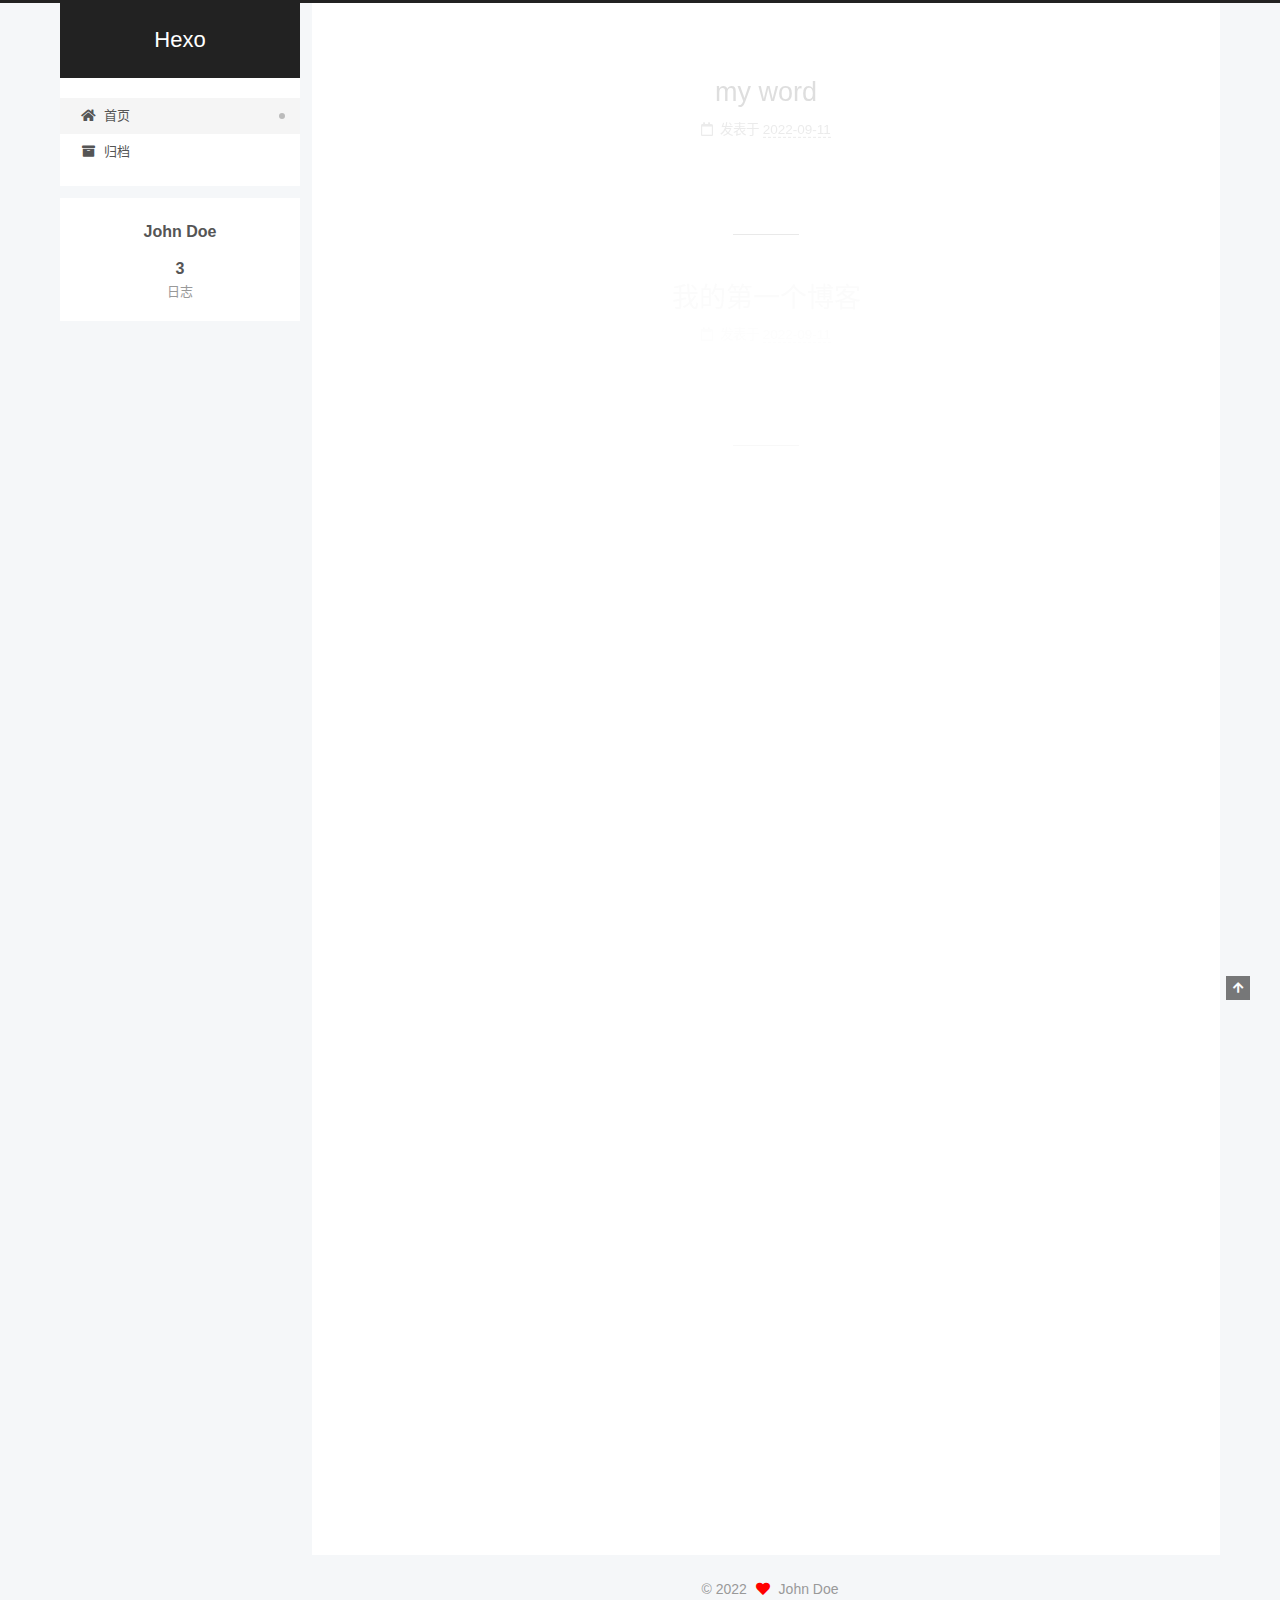
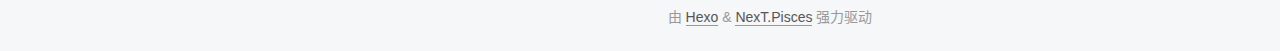
<file: index.html>
<!DOCTYPE html>
<html lang="zh-CN">
<head>
  <meta charset="UTF-8">
<meta name="viewport" content="width=device-width, initial-scale=1, maximum-scale=2">
<meta name="theme-color" content="#222">
<meta name="generator" content="Hexo 6.3.0">
  <link rel="apple-touch-icon" sizes="180x180" href="/images/apple-touch-icon-next.png">
  <link rel="icon" type="image/png" sizes="32x32" href="/images/favicon-32x32-next.png">
  <link rel="icon" type="image/png" sizes="16x16" href="/images/favicon-16x16-next.png">
  <link rel="mask-icon" href="/images/logo.svg" color="#222">

<link rel="stylesheet" href="/css/main.css">


<link rel="stylesheet" href="/lib/font-awesome/css/all.min.css">

<script id="hexo-configurations">
    var NexT = window.NexT || {};
    var CONFIG = {"hostname":"example.com","root":"/","scheme":"Pisces","version":"7.8.0","exturl":false,"sidebar":{"position":"left","display":"post","padding":18,"offset":12,"onmobile":false},"copycode":{"enable":false,"show_result":false,"style":null},"back2top":{"enable":true,"sidebar":false,"scrollpercent":false},"bookmark":{"enable":false,"color":"#222","save":"auto"},"fancybox":false,"mediumzoom":false,"lazyload":false,"pangu":false,"comments":{"style":"tabs","active":null,"storage":true,"lazyload":false,"nav":null},"algolia":{"hits":{"per_page":10},"labels":{"input_placeholder":"Search for Posts","hits_empty":"We didn't find any results for the search: ${query}","hits_stats":"${hits} results found in ${time} ms"}},"localsearch":{"enable":false,"trigger":"auto","top_n_per_article":1,"unescape":false,"preload":false},"motion":{"enable":true,"async":false,"transition":{"post_block":"fadeIn","post_header":"slideDownIn","post_body":"slideDownIn","coll_header":"slideLeftIn","sidebar":"slideUpIn"}}};
  </script>

  <meta property="og:type" content="website">
<meta property="og:title" content="Hexo">
<meta property="og:url" content="http://example.com/index.html">
<meta property="og:site_name" content="Hexo">
<meta property="og:locale" content="zh_CN">
<meta property="article:author" content="John Doe">
<meta name="twitter:card" content="summary">

<link rel="canonical" href="http://example.com/">


<script id="page-configurations">
  // https://hexo.io/docs/variables.html
  CONFIG.page = {
    sidebar: "",
    isHome : true,
    isPost : false,
    lang   : 'zh-CN'
  };
</script>

  <title>Hexo</title>
  






  <noscript>
  <style>
  .use-motion .brand,
  .use-motion .menu-item,
  .sidebar-inner,
  .use-motion .post-block,
  .use-motion .pagination,
  .use-motion .comments,
  .use-motion .post-header,
  .use-motion .post-body,
  .use-motion .collection-header { opacity: initial; }

  .use-motion .site-title,
  .use-motion .site-subtitle {
    opacity: initial;
    top: initial;
  }

  .use-motion .logo-line-before i { left: initial; }
  .use-motion .logo-line-after i { right: initial; }
  </style>
</noscript>

</head>

<body itemscope itemtype="http://schema.org/WebPage">
  <div class="container use-motion">
    <div class="headband"></div>

    <header class="header" itemscope itemtype="http://schema.org/WPHeader">
      <div class="header-inner"><div class="site-brand-container">
  <div class="site-nav-toggle">
    <div class="toggle" aria-label="切换导航栏">
      <span class="toggle-line toggle-line-first"></span>
      <span class="toggle-line toggle-line-middle"></span>
      <span class="toggle-line toggle-line-last"></span>
    </div>
  </div>

  <div class="site-meta">

    <a href="/" class="brand" rel="start">
      <span class="logo-line-before"><i></i></span>
      <h1 class="site-title">Hexo</h1>
      <span class="logo-line-after"><i></i></span>
    </a>
  </div>

  <div class="site-nav-right">
    <div class="toggle popup-trigger">
    </div>
  </div>
</div>




<nav class="site-nav">
  <ul id="menu" class="main-menu menu">
        <li class="menu-item menu-item-home">

    <a href="/" rel="section"><i class="fa fa-home fa-fw"></i>首页</a>

  </li>
        <li class="menu-item menu-item-archives">

    <a href="/archives/" rel="section"><i class="fa fa-archive fa-fw"></i>归档</a>

  </li>
  </ul>
</nav>




</div>
    </header>

    
  <div class="back-to-top">
    <i class="fa fa-arrow-up"></i>
    <span>0%</span>
  </div>


    <main class="main">
      <div class="main-inner">
        <div class="content-wrap">
          

          <div class="content index posts-expand">
            
      
  
  
  <article itemscope itemtype="http://schema.org/Article" class="post-block" lang="zh-CN">
    <link itemprop="mainEntityOfPage" href="http://example.com/2022/09/11/my-word/">

    <span hidden itemprop="author" itemscope itemtype="http://schema.org/Person">
      <meta itemprop="image" content="/images/avatar.gif">
      <meta itemprop="name" content="John Doe">
      <meta itemprop="description" content="">
    </span>

    <span hidden itemprop="publisher" itemscope itemtype="http://schema.org/Organization">
      <meta itemprop="name" content="Hexo">
    </span>
      <header class="post-header">
        <h2 class="post-title" itemprop="name headline">
          
            <a href="/2022/09/11/my-word/" class="post-title-link" itemprop="url">my word</a>
        </h2>

        <div class="post-meta">
            <span class="post-meta-item">
              <span class="post-meta-item-icon">
                <i class="far fa-calendar"></i>
              </span>
              <span class="post-meta-item-text">发表于</span>

              <time title="创建时间：2022-09-11 10:55:53" itemprop="dateCreated datePublished" datetime="2022-09-11T10:55:53+08:00">2022-09-11</time>
            </span>

          

        </div>
      </header>

    
    
    
    <div class="post-body" itemprop="articleBody">

      
          
      
    </div>

    
    
    
      <footer class="post-footer">
        <div class="post-eof"></div>
      </footer>
  </article>
  
  
  

      
  
  
  <article itemscope itemtype="http://schema.org/Article" class="post-block" lang="zh-CN">
    <link itemprop="mainEntityOfPage" href="http://example.com/2022/09/11/%E6%88%91%E7%9A%84%E7%AC%AC%E4%B8%80%E4%B8%AA%E5%8D%9A%E5%AE%A2/">

    <span hidden itemprop="author" itemscope itemtype="http://schema.org/Person">
      <meta itemprop="image" content="/images/avatar.gif">
      <meta itemprop="name" content="John Doe">
      <meta itemprop="description" content="">
    </span>

    <span hidden itemprop="publisher" itemscope itemtype="http://schema.org/Organization">
      <meta itemprop="name" content="Hexo">
    </span>
      <header class="post-header">
        <h2 class="post-title" itemprop="name headline">
          
            <a href="/2022/09/11/%E6%88%91%E7%9A%84%E7%AC%AC%E4%B8%80%E4%B8%AA%E5%8D%9A%E5%AE%A2/" class="post-title-link" itemprop="url">我的第一个博客</a>
        </h2>

        <div class="post-meta">
            <span class="post-meta-item">
              <span class="post-meta-item-icon">
                <i class="far fa-calendar"></i>
              </span>
              <span class="post-meta-item-text">发表于</span>

              <time title="创建时间：2022-09-11 09:22:42" itemprop="dateCreated datePublished" datetime="2022-09-11T09:22:42+08:00">2022-09-11</time>
            </span>

          

        </div>
      </header>

    
    
    
    <div class="post-body" itemprop="articleBody">

      
          
      
    </div>

    
    
    
      <footer class="post-footer">
        <div class="post-eof"></div>
      </footer>
  </article>
  
  
  

      
  
  
  <article itemscope itemtype="http://schema.org/Article" class="post-block" lang="zh-CN">
    <link itemprop="mainEntityOfPage" href="http://example.com/2022/09/11/hello-world/">

    <span hidden itemprop="author" itemscope itemtype="http://schema.org/Person">
      <meta itemprop="image" content="/images/avatar.gif">
      <meta itemprop="name" content="John Doe">
      <meta itemprop="description" content="">
    </span>

    <span hidden itemprop="publisher" itemscope itemtype="http://schema.org/Organization">
      <meta itemprop="name" content="Hexo">
    </span>
      <header class="post-header">
        <h2 class="post-title" itemprop="name headline">
          
            <a href="/2022/09/11/hello-world/" class="post-title-link" itemprop="url">Hello World</a>
        </h2>

        <div class="post-meta">
            <span class="post-meta-item">
              <span class="post-meta-item-icon">
                <i class="far fa-calendar"></i>
              </span>
              <span class="post-meta-item-text">发表于</span>

              <time title="创建时间：2022-09-11 08:20:06" itemprop="dateCreated datePublished" datetime="2022-09-11T08:20:06+08:00">2022-09-11</time>
            </span>

          

        </div>
      </header>

    
    
    
    <div class="post-body" itemprop="articleBody">

      
          <p>Welcome to <a target="_blank" rel="noopener" href="https://hexo.io/">Hexo</a>! This is your very first post. Check <a target="_blank" rel="noopener" href="https://hexo.io/docs/">documentation</a> for more info. If you get any problems when using Hexo, you can find the answer in <a target="_blank" rel="noopener" href="https://hexo.io/docs/troubleshooting.html">troubleshooting</a> or you can ask me on <a target="_blank" rel="noopener" href="https://github.com/hexojs/hexo/issues">GitHub</a>.</p>
<h2 id="Quick-Start"><a href="#Quick-Start" class="headerlink" title="Quick Start"></a>Quick Start</h2><h3 id="Create-a-new-post"><a href="#Create-a-new-post" class="headerlink" title="Create a new post"></a>Create a new post</h3><figure class="highlight bash"><table><tr><td class="gutter"><pre><span class="line">1</span><br></pre></td><td class="code"><pre><span class="line">$ hexo new <span class="string">&quot;My New Post&quot;</span></span><br></pre></td></tr></table></figure>

<p>More info: <a target="_blank" rel="noopener" href="https://hexo.io/docs/writing.html">Writing</a></p>
<h3 id="Run-server"><a href="#Run-server" class="headerlink" title="Run server"></a>Run server</h3><figure class="highlight bash"><table><tr><td class="gutter"><pre><span class="line">1</span><br></pre></td><td class="code"><pre><span class="line">$ hexo server</span><br></pre></td></tr></table></figure>

<p>More info: <a target="_blank" rel="noopener" href="https://hexo.io/docs/server.html">Server</a></p>
<h3 id="Generate-static-files"><a href="#Generate-static-files" class="headerlink" title="Generate static files"></a>Generate static files</h3><figure class="highlight bash"><table><tr><td class="gutter"><pre><span class="line">1</span><br></pre></td><td class="code"><pre><span class="line">$ hexo generate</span><br></pre></td></tr></table></figure>

<p>More info: <a target="_blank" rel="noopener" href="https://hexo.io/docs/generating.html">Generating</a></p>
<h3 id="Deploy-to-remote-sites"><a href="#Deploy-to-remote-sites" class="headerlink" title="Deploy to remote sites"></a>Deploy to remote sites</h3><figure class="highlight bash"><table><tr><td class="gutter"><pre><span class="line">1</span><br></pre></td><td class="code"><pre><span class="line">$ hexo deploy</span><br></pre></td></tr></table></figure>

<p>More info: <a target="_blank" rel="noopener" href="https://hexo.io/docs/one-command-deployment.html">Deployment</a></p>

      
    </div>

    
    
    
      <footer class="post-footer">
        <div class="post-eof"></div>
      </footer>
  </article>
  
  
  


  



          </div>
          

<script>
  window.addEventListener('tabs:register', () => {
    let { activeClass } = CONFIG.comments;
    if (CONFIG.comments.storage) {
      activeClass = localStorage.getItem('comments_active') || activeClass;
    }
    if (activeClass) {
      let activeTab = document.querySelector(`a[href="#comment-${activeClass}"]`);
      if (activeTab) {
        activeTab.click();
      }
    }
  });
  if (CONFIG.comments.storage) {
    window.addEventListener('tabs:click', event => {
      if (!event.target.matches('.tabs-comment .tab-content .tab-pane')) return;
      let commentClass = event.target.classList[1];
      localStorage.setItem('comments_active', commentClass);
    });
  }
</script>

        </div>
          
  
  <div class="toggle sidebar-toggle">
    <span class="toggle-line toggle-line-first"></span>
    <span class="toggle-line toggle-line-middle"></span>
    <span class="toggle-line toggle-line-last"></span>
  </div>

  <aside class="sidebar">
    <div class="sidebar-inner">

      <ul class="sidebar-nav motion-element">
        <li class="sidebar-nav-toc">
          文章目录
        </li>
        <li class="sidebar-nav-overview">
          站点概览
        </li>
      </ul>

      <!--noindex-->
      <div class="post-toc-wrap sidebar-panel">
      </div>
      <!--/noindex-->

      <div class="site-overview-wrap sidebar-panel">
        <div class="site-author motion-element" itemprop="author" itemscope itemtype="http://schema.org/Person">
  <p class="site-author-name" itemprop="name">John Doe</p>
  <div class="site-description" itemprop="description"></div>
</div>
<div class="site-state-wrap motion-element">
  <nav class="site-state">
      <div class="site-state-item site-state-posts">
          <a href="/archives/">
        
          <span class="site-state-item-count">3</span>
          <span class="site-state-item-name">日志</span>
        </a>
      </div>
  </nav>
</div>



      </div>

    </div>
  </aside>
  <div id="sidebar-dimmer"></div>


      </div>
    </main>

    <footer class="footer">
      <div class="footer-inner">
        

        

<div class="copyright">
  
  &copy; 
  <span itemprop="copyrightYear">2022</span>
  <span class="with-love">
    <i class="fa fa-heart"></i>
  </span>
  <span class="author" itemprop="copyrightHolder">John Doe</span>
</div>
  <div class="powered-by">由 <a href="https://hexo.io/" class="theme-link" rel="noopener" target="_blank">Hexo</a> & <a href="https://pisces.theme-next.org/" class="theme-link" rel="noopener" target="_blank">NexT.Pisces</a> 强力驱动
  </div>

        








      </div>
    </footer>
  </div>

  
  <script src="/lib/anime.min.js"></script>
  <script src="/lib/velocity/velocity.min.js"></script>
  <script src="/lib/velocity/velocity.ui.min.js"></script>

<script src="/js/utils.js"></script>

<script src="/js/motion.js"></script>


<script src="/js/schemes/pisces.js"></script>


<script src="/js/next-boot.js"></script>




  















  

  

</body>
</html>
</file>
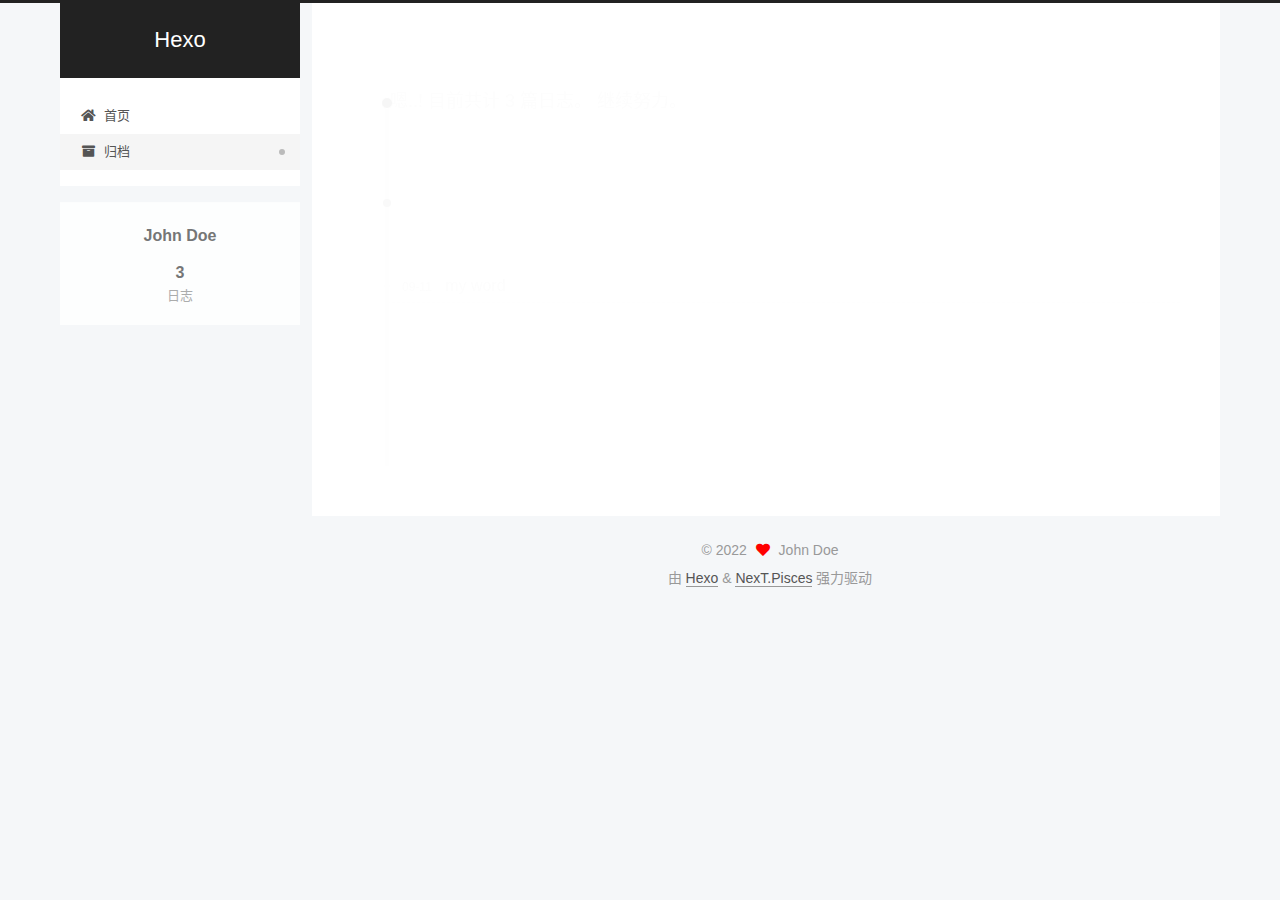
<file: archives/index.html>
<!DOCTYPE html>
<html lang="zh-CN">
<head>
  <meta charset="UTF-8">
<meta name="viewport" content="width=device-width, initial-scale=1, maximum-scale=2">
<meta name="theme-color" content="#222">
<meta name="generator" content="Hexo 6.3.0">
  <link rel="apple-touch-icon" sizes="180x180" href="/images/apple-touch-icon-next.png">
  <link rel="icon" type="image/png" sizes="32x32" href="/images/favicon-32x32-next.png">
  <link rel="icon" type="image/png" sizes="16x16" href="/images/favicon-16x16-next.png">
  <link rel="mask-icon" href="/images/logo.svg" color="#222">

<link rel="stylesheet" href="/css/main.css">


<link rel="stylesheet" href="/lib/font-awesome/css/all.min.css">

<script id="hexo-configurations">
    var NexT = window.NexT || {};
    var CONFIG = {"hostname":"example.com","root":"/","scheme":"Pisces","version":"7.8.0","exturl":false,"sidebar":{"position":"left","display":"post","padding":18,"offset":12,"onmobile":false},"copycode":{"enable":false,"show_result":false,"style":null},"back2top":{"enable":true,"sidebar":false,"scrollpercent":false},"bookmark":{"enable":false,"color":"#222","save":"auto"},"fancybox":false,"mediumzoom":false,"lazyload":false,"pangu":false,"comments":{"style":"tabs","active":null,"storage":true,"lazyload":false,"nav":null},"algolia":{"hits":{"per_page":10},"labels":{"input_placeholder":"Search for Posts","hits_empty":"We didn't find any results for the search: ${query}","hits_stats":"${hits} results found in ${time} ms"}},"localsearch":{"enable":false,"trigger":"auto","top_n_per_article":1,"unescape":false,"preload":false},"motion":{"enable":true,"async":false,"transition":{"post_block":"fadeIn","post_header":"slideDownIn","post_body":"slideDownIn","coll_header":"slideLeftIn","sidebar":"slideUpIn"}}};
  </script>

  <meta property="og:type" content="website">
<meta property="og:title" content="Hexo">
<meta property="og:url" content="http://example.com/archives/index.html">
<meta property="og:site_name" content="Hexo">
<meta property="og:locale" content="zh_CN">
<meta property="article:author" content="John Doe">
<meta name="twitter:card" content="summary">

<link rel="canonical" href="http://example.com/archives/">


<script id="page-configurations">
  // https://hexo.io/docs/variables.html
  CONFIG.page = {
    sidebar: "",
    isHome : false,
    isPost : false,
    lang   : 'zh-CN'
  };
</script>

  <title>归档 | Hexo</title>
  






  <noscript>
  <style>
  .use-motion .brand,
  .use-motion .menu-item,
  .sidebar-inner,
  .use-motion .post-block,
  .use-motion .pagination,
  .use-motion .comments,
  .use-motion .post-header,
  .use-motion .post-body,
  .use-motion .collection-header { opacity: initial; }

  .use-motion .site-title,
  .use-motion .site-subtitle {
    opacity: initial;
    top: initial;
  }

  .use-motion .logo-line-before i { left: initial; }
  .use-motion .logo-line-after i { right: initial; }
  </style>
</noscript>

</head>

<body itemscope itemtype="http://schema.org/WebPage">
  <div class="container use-motion">
    <div class="headband"></div>

    <header class="header" itemscope itemtype="http://schema.org/WPHeader">
      <div class="header-inner"><div class="site-brand-container">
  <div class="site-nav-toggle">
    <div class="toggle" aria-label="切换导航栏">
      <span class="toggle-line toggle-line-first"></span>
      <span class="toggle-line toggle-line-middle"></span>
      <span class="toggle-line toggle-line-last"></span>
    </div>
  </div>

  <div class="site-meta">

    <a href="/" class="brand" rel="start">
      <span class="logo-line-before"><i></i></span>
      <h1 class="site-title">Hexo</h1>
      <span class="logo-line-after"><i></i></span>
    </a>
  </div>

  <div class="site-nav-right">
    <div class="toggle popup-trigger">
    </div>
  </div>
</div>




<nav class="site-nav">
  <ul id="menu" class="main-menu menu">
        <li class="menu-item menu-item-home">

    <a href="/" rel="section"><i class="fa fa-home fa-fw"></i>首页</a>

  </li>
        <li class="menu-item menu-item-archives">

    <a href="/archives/" rel="section"><i class="fa fa-archive fa-fw"></i>归档</a>

  </li>
  </ul>
</nav>




</div>
    </header>

    
  <div class="back-to-top">
    <i class="fa fa-arrow-up"></i>
    <span>0%</span>
  </div>


    <main class="main">
      <div class="main-inner">
        <div class="content-wrap">
          

          <div class="content archive">
            

  
  
  
  <div class="post-block">
    <div class="posts-collapse">
      <div class="collection-title">
        <span class="collection-header">嗯..! 目前共计 3 篇日志。 继续努力。</span>
      </div>

      
    <div class="collection-year">
      <span class="collection-header">2022</span>
    </div>

  <article itemscope itemtype="http://schema.org/Article">
    <header class="post-header">

      <div class="post-meta">
        <time itemprop="dateCreated"
              datetime="2022-09-11T10:55:53+08:00"
              content="2022-09-11">
          09-11
        </time>
      </div>

      <div class="post-title">
          <a class="post-title-link" href="/2022/09/11/my-word/" itemprop="url">
            <span itemprop="name">my word</span>
          </a>
      </div>

    </header>
  </article>

  <article itemscope itemtype="http://schema.org/Article">
    <header class="post-header">

      <div class="post-meta">
        <time itemprop="dateCreated"
              datetime="2022-09-11T09:22:42+08:00"
              content="2022-09-11">
          09-11
        </time>
      </div>

      <div class="post-title">
          <a class="post-title-link" href="/2022/09/11/%E6%88%91%E7%9A%84%E7%AC%AC%E4%B8%80%E4%B8%AA%E5%8D%9A%E5%AE%A2/" itemprop="url">
            <span itemprop="name">我的第一个博客</span>
          </a>
      </div>

    </header>
  </article>

  <article itemscope itemtype="http://schema.org/Article">
    <header class="post-header">

      <div class="post-meta">
        <time itemprop="dateCreated"
              datetime="2022-09-11T08:20:06+08:00"
              content="2022-09-11">
          09-11
        </time>
      </div>

      <div class="post-title">
          <a class="post-title-link" href="/2022/09/11/hello-world/" itemprop="url">
            <span itemprop="name">Hello World</span>
          </a>
      </div>

    </header>
  </article>


    </div>
  </div>
  
  
  

  



          </div>
          

<script>
  window.addEventListener('tabs:register', () => {
    let { activeClass } = CONFIG.comments;
    if (CONFIG.comments.storage) {
      activeClass = localStorage.getItem('comments_active') || activeClass;
    }
    if (activeClass) {
      let activeTab = document.querySelector(`a[href="#comment-${activeClass}"]`);
      if (activeTab) {
        activeTab.click();
      }
    }
  });
  if (CONFIG.comments.storage) {
    window.addEventListener('tabs:click', event => {
      if (!event.target.matches('.tabs-comment .tab-content .tab-pane')) return;
      let commentClass = event.target.classList[1];
      localStorage.setItem('comments_active', commentClass);
    });
  }
</script>

        </div>
          
  
  <div class="toggle sidebar-toggle">
    <span class="toggle-line toggle-line-first"></span>
    <span class="toggle-line toggle-line-middle"></span>
    <span class="toggle-line toggle-line-last"></span>
  </div>

  <aside class="sidebar">
    <div class="sidebar-inner">

      <ul class="sidebar-nav motion-element">
        <li class="sidebar-nav-toc">
          文章目录
        </li>
        <li class="sidebar-nav-overview">
          站点概览
        </li>
      </ul>

      <!--noindex-->
      <div class="post-toc-wrap sidebar-panel">
      </div>
      <!--/noindex-->

      <div class="site-overview-wrap sidebar-panel">
        <div class="site-author motion-element" itemprop="author" itemscope itemtype="http://schema.org/Person">
  <p class="site-author-name" itemprop="name">John Doe</p>
  <div class="site-description" itemprop="description"></div>
</div>
<div class="site-state-wrap motion-element">
  <nav class="site-state">
      <div class="site-state-item site-state-posts">
          <a href="/archives/">
        
          <span class="site-state-item-count">3</span>
          <span class="site-state-item-name">日志</span>
        </a>
      </div>
  </nav>
</div>



      </div>

    </div>
  </aside>
  <div id="sidebar-dimmer"></div>


      </div>
    </main>

    <footer class="footer">
      <div class="footer-inner">
        

        

<div class="copyright">
  
  &copy; 
  <span itemprop="copyrightYear">2022</span>
  <span class="with-love">
    <i class="fa fa-heart"></i>
  </span>
  <span class="author" itemprop="copyrightHolder">John Doe</span>
</div>
  <div class="powered-by">由 <a href="https://hexo.io/" class="theme-link" rel="noopener" target="_blank">Hexo</a> & <a href="https://pisces.theme-next.org/" class="theme-link" rel="noopener" target="_blank">NexT.Pisces</a> 强力驱动
  </div>

        








      </div>
    </footer>
  </div>

  
  <script src="/lib/anime.min.js"></script>
  <script src="/lib/velocity/velocity.min.js"></script>
  <script src="/lib/velocity/velocity.ui.min.js"></script>

<script src="/js/utils.js"></script>

<script src="/js/motion.js"></script>


<script src="/js/schemes/pisces.js"></script>


<script src="/js/next-boot.js"></script>




  















  

  

</body>
</html>
</file>
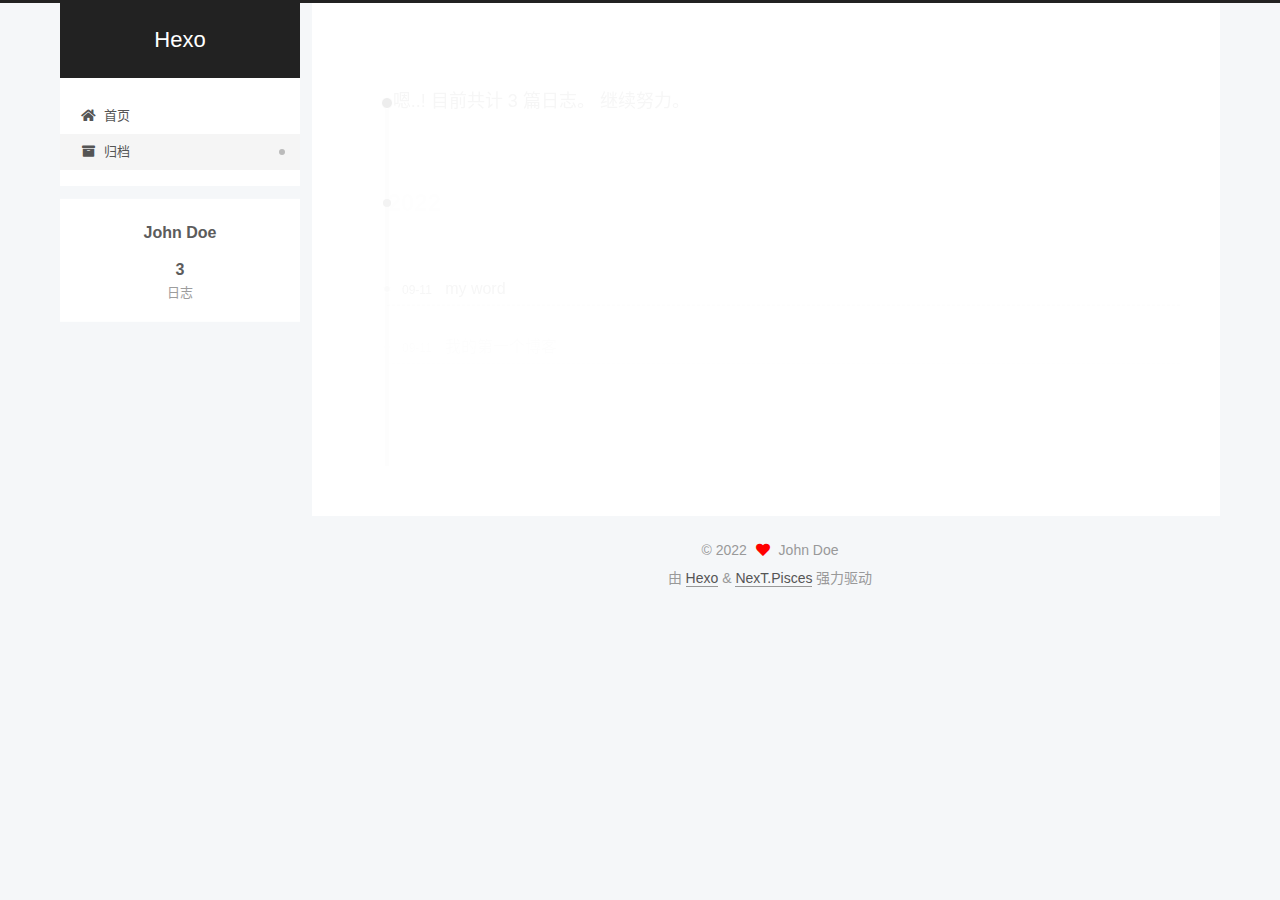
<file: archives/2022/index.html>
<!DOCTYPE html>
<html lang="zh-CN">
<head>
  <meta charset="UTF-8">
<meta name="viewport" content="width=device-width, initial-scale=1, maximum-scale=2">
<meta name="theme-color" content="#222">
<meta name="generator" content="Hexo 6.3.0">
  <link rel="apple-touch-icon" sizes="180x180" href="/images/apple-touch-icon-next.png">
  <link rel="icon" type="image/png" sizes="32x32" href="/images/favicon-32x32-next.png">
  <link rel="icon" type="image/png" sizes="16x16" href="/images/favicon-16x16-next.png">
  <link rel="mask-icon" href="/images/logo.svg" color="#222">

<link rel="stylesheet" href="/css/main.css">


<link rel="stylesheet" href="/lib/font-awesome/css/all.min.css">

<script id="hexo-configurations">
    var NexT = window.NexT || {};
    var CONFIG = {"hostname":"example.com","root":"/","scheme":"Pisces","version":"7.8.0","exturl":false,"sidebar":{"position":"left","display":"post","padding":18,"offset":12,"onmobile":false},"copycode":{"enable":false,"show_result":false,"style":null},"back2top":{"enable":true,"sidebar":false,"scrollpercent":false},"bookmark":{"enable":false,"color":"#222","save":"auto"},"fancybox":false,"mediumzoom":false,"lazyload":false,"pangu":false,"comments":{"style":"tabs","active":null,"storage":true,"lazyload":false,"nav":null},"algolia":{"hits":{"per_page":10},"labels":{"input_placeholder":"Search for Posts","hits_empty":"We didn't find any results for the search: ${query}","hits_stats":"${hits} results found in ${time} ms"}},"localsearch":{"enable":false,"trigger":"auto","top_n_per_article":1,"unescape":false,"preload":false},"motion":{"enable":true,"async":false,"transition":{"post_block":"fadeIn","post_header":"slideDownIn","post_body":"slideDownIn","coll_header":"slideLeftIn","sidebar":"slideUpIn"}}};
  </script>

  <meta property="og:type" content="website">
<meta property="og:title" content="Hexo">
<meta property="og:url" content="http://example.com/archives/2022/index.html">
<meta property="og:site_name" content="Hexo">
<meta property="og:locale" content="zh_CN">
<meta property="article:author" content="John Doe">
<meta name="twitter:card" content="summary">

<link rel="canonical" href="http://example.com/archives/2022/">


<script id="page-configurations">
  // https://hexo.io/docs/variables.html
  CONFIG.page = {
    sidebar: "",
    isHome : false,
    isPost : false,
    lang   : 'zh-CN'
  };
</script>

  <title>归档 | Hexo</title>
  






  <noscript>
  <style>
  .use-motion .brand,
  .use-motion .menu-item,
  .sidebar-inner,
  .use-motion .post-block,
  .use-motion .pagination,
  .use-motion .comments,
  .use-motion .post-header,
  .use-motion .post-body,
  .use-motion .collection-header { opacity: initial; }

  .use-motion .site-title,
  .use-motion .site-subtitle {
    opacity: initial;
    top: initial;
  }

  .use-motion .logo-line-before i { left: initial; }
  .use-motion .logo-line-after i { right: initial; }
  </style>
</noscript>

</head>

<body itemscope itemtype="http://schema.org/WebPage">
  <div class="container use-motion">
    <div class="headband"></div>

    <header class="header" itemscope itemtype="http://schema.org/WPHeader">
      <div class="header-inner"><div class="site-brand-container">
  <div class="site-nav-toggle">
    <div class="toggle" aria-label="切换导航栏">
      <span class="toggle-line toggle-line-first"></span>
      <span class="toggle-line toggle-line-middle"></span>
      <span class="toggle-line toggle-line-last"></span>
    </div>
  </div>

  <div class="site-meta">

    <a href="/" class="brand" rel="start">
      <span class="logo-line-before"><i></i></span>
      <h1 class="site-title">Hexo</h1>
      <span class="logo-line-after"><i></i></span>
    </a>
  </div>

  <div class="site-nav-right">
    <div class="toggle popup-trigger">
    </div>
  </div>
</div>




<nav class="site-nav">
  <ul id="menu" class="main-menu menu">
        <li class="menu-item menu-item-home">

    <a href="/" rel="section"><i class="fa fa-home fa-fw"></i>首页</a>

  </li>
        <li class="menu-item menu-item-archives">

    <a href="/archives/" rel="section"><i class="fa fa-archive fa-fw"></i>归档</a>

  </li>
  </ul>
</nav>




</div>
    </header>

    
  <div class="back-to-top">
    <i class="fa fa-arrow-up"></i>
    <span>0%</span>
  </div>


    <main class="main">
      <div class="main-inner">
        <div class="content-wrap">
          

          <div class="content archive">
            

  
  
  
  <div class="post-block">
    <div class="posts-collapse">
      <div class="collection-title">
        <span class="collection-header">嗯..! 目前共计 3 篇日志。 继续努力。</span>
      </div>

      
    <div class="collection-year">
      <span class="collection-header">2022</span>
    </div>

  <article itemscope itemtype="http://schema.org/Article">
    <header class="post-header">

      <div class="post-meta">
        <time itemprop="dateCreated"
              datetime="2022-09-11T10:55:53+08:00"
              content="2022-09-11">
          09-11
        </time>
      </div>

      <div class="post-title">
          <a class="post-title-link" href="/2022/09/11/my-word/" itemprop="url">
            <span itemprop="name">my word</span>
          </a>
      </div>

    </header>
  </article>

  <article itemscope itemtype="http://schema.org/Article">
    <header class="post-header">

      <div class="post-meta">
        <time itemprop="dateCreated"
              datetime="2022-09-11T09:22:42+08:00"
              content="2022-09-11">
          09-11
        </time>
      </div>

      <div class="post-title">
          <a class="post-title-link" href="/2022/09/11/%E6%88%91%E7%9A%84%E7%AC%AC%E4%B8%80%E4%B8%AA%E5%8D%9A%E5%AE%A2/" itemprop="url">
            <span itemprop="name">我的第一个博客</span>
          </a>
      </div>

    </header>
  </article>

  <article itemscope itemtype="http://schema.org/Article">
    <header class="post-header">

      <div class="post-meta">
        <time itemprop="dateCreated"
              datetime="2022-09-11T08:20:06+08:00"
              content="2022-09-11">
          09-11
        </time>
      </div>

      <div class="post-title">
          <a class="post-title-link" href="/2022/09/11/hello-world/" itemprop="url">
            <span itemprop="name">Hello World</span>
          </a>
      </div>

    </header>
  </article>


    </div>
  </div>
  
  
  

  



          </div>
          

<script>
  window.addEventListener('tabs:register', () => {
    let { activeClass } = CONFIG.comments;
    if (CONFIG.comments.storage) {
      activeClass = localStorage.getItem('comments_active') || activeClass;
    }
    if (activeClass) {
      let activeTab = document.querySelector(`a[href="#comment-${activeClass}"]`);
      if (activeTab) {
        activeTab.click();
      }
    }
  });
  if (CONFIG.comments.storage) {
    window.addEventListener('tabs:click', event => {
      if (!event.target.matches('.tabs-comment .tab-content .tab-pane')) return;
      let commentClass = event.target.classList[1];
      localStorage.setItem('comments_active', commentClass);
    });
  }
</script>

        </div>
          
  
  <div class="toggle sidebar-toggle">
    <span class="toggle-line toggle-line-first"></span>
    <span class="toggle-line toggle-line-middle"></span>
    <span class="toggle-line toggle-line-last"></span>
  </div>

  <aside class="sidebar">
    <div class="sidebar-inner">

      <ul class="sidebar-nav motion-element">
        <li class="sidebar-nav-toc">
          文章目录
        </li>
        <li class="sidebar-nav-overview">
          站点概览
        </li>
      </ul>

      <!--noindex-->
      <div class="post-toc-wrap sidebar-panel">
      </div>
      <!--/noindex-->

      <div class="site-overview-wrap sidebar-panel">
        <div class="site-author motion-element" itemprop="author" itemscope itemtype="http://schema.org/Person">
  <p class="site-author-name" itemprop="name">John Doe</p>
  <div class="site-description" itemprop="description"></div>
</div>
<div class="site-state-wrap motion-element">
  <nav class="site-state">
      <div class="site-state-item site-state-posts">
          <a href="/archives/">
        
          <span class="site-state-item-count">3</span>
          <span class="site-state-item-name">日志</span>
        </a>
      </div>
  </nav>
</div>



      </div>

    </div>
  </aside>
  <div id="sidebar-dimmer"></div>


      </div>
    </main>

    <footer class="footer">
      <div class="footer-inner">
        

        

<div class="copyright">
  
  &copy; 
  <span itemprop="copyrightYear">2022</span>
  <span class="with-love">
    <i class="fa fa-heart"></i>
  </span>
  <span class="author" itemprop="copyrightHolder">John Doe</span>
</div>
  <div class="powered-by">由 <a href="https://hexo.io/" class="theme-link" rel="noopener" target="_blank">Hexo</a> & <a href="https://pisces.theme-next.org/" class="theme-link" rel="noopener" target="_blank">NexT.Pisces</a> 强力驱动
  </div>

        








      </div>
    </footer>
  </div>

  
  <script src="/lib/anime.min.js"></script>
  <script src="/lib/velocity/velocity.min.js"></script>
  <script src="/lib/velocity/velocity.ui.min.js"></script>

<script src="/js/utils.js"></script>

<script src="/js/motion.js"></script>


<script src="/js/schemes/pisces.js"></script>


<script src="/js/next-boot.js"></script>




  















  

  

</body>
</html>
</file>
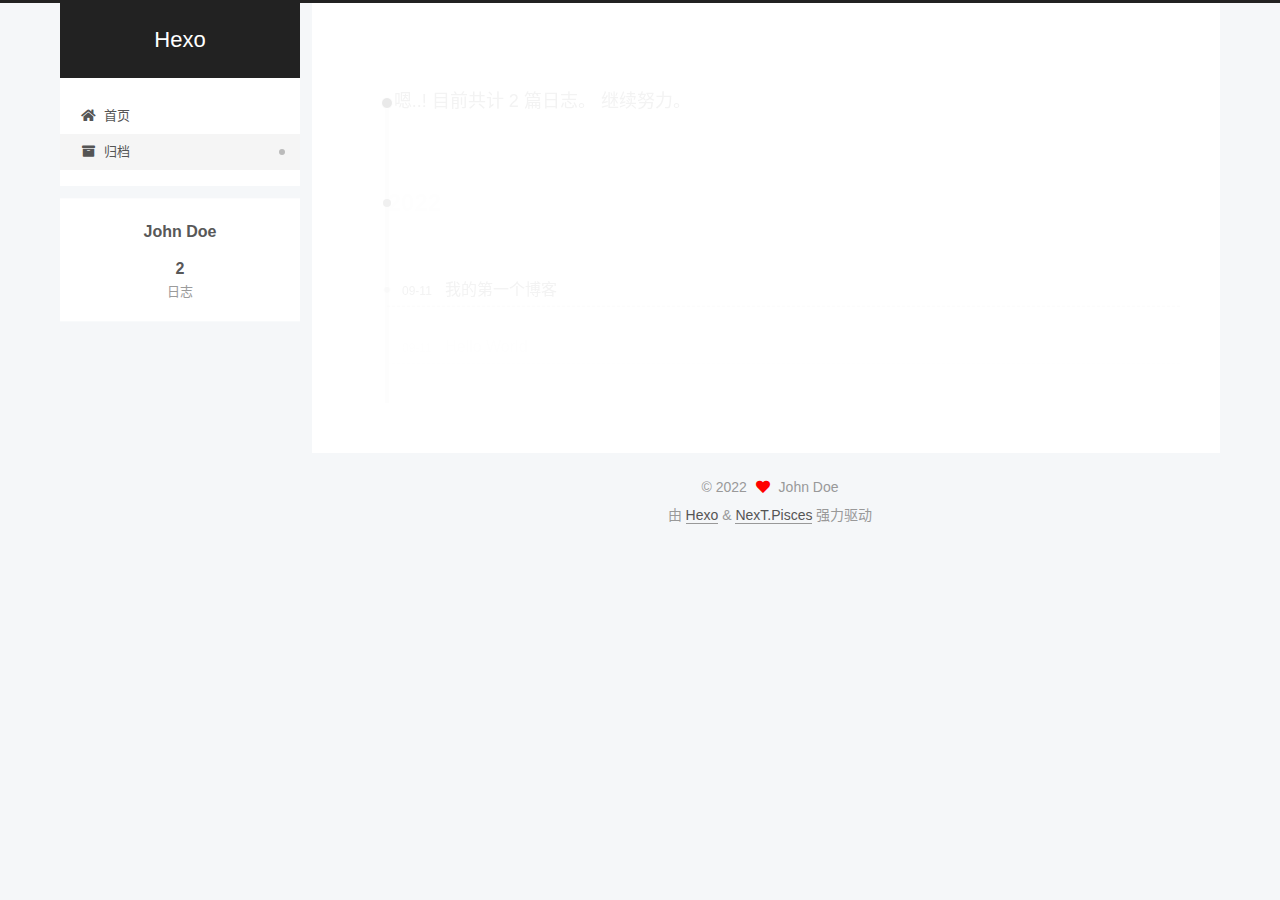
<file: archives/2022/09/index.html>
<!DOCTYPE html>
<html lang="zh-CN">
<head>
  <meta charset="UTF-8">
<meta name="viewport" content="width=device-width, initial-scale=1, maximum-scale=2">
<meta name="theme-color" content="#222">
<meta name="generator" content="Hexo 6.3.0">
  <link rel="apple-touch-icon" sizes="180x180" href="/images/apple-touch-icon-next.png">
  <link rel="icon" type="image/png" sizes="32x32" href="/images/favicon-32x32-next.png">
  <link rel="icon" type="image/png" sizes="16x16" href="/images/favicon-16x16-next.png">
  <link rel="mask-icon" href="/images/logo.svg" color="#222">

<link rel="stylesheet" href="/css/main.css">


<link rel="stylesheet" href="/lib/font-awesome/css/all.min.css">

<script id="hexo-configurations">
    var NexT = window.NexT || {};
    var CONFIG = {"hostname":"example.com","root":"/","scheme":"Pisces","version":"7.8.0","exturl":false,"sidebar":{"position":"left","display":"post","padding":18,"offset":12,"onmobile":false},"copycode":{"enable":false,"show_result":false,"style":null},"back2top":{"enable":true,"sidebar":false,"scrollpercent":false},"bookmark":{"enable":false,"color":"#222","save":"auto"},"fancybox":false,"mediumzoom":false,"lazyload":false,"pangu":false,"comments":{"style":"tabs","active":null,"storage":true,"lazyload":false,"nav":null},"algolia":{"hits":{"per_page":10},"labels":{"input_placeholder":"Search for Posts","hits_empty":"We didn't find any results for the search: ${query}","hits_stats":"${hits} results found in ${time} ms"}},"localsearch":{"enable":false,"trigger":"auto","top_n_per_article":1,"unescape":false,"preload":false},"motion":{"enable":true,"async":false,"transition":{"post_block":"fadeIn","post_header":"slideDownIn","post_body":"slideDownIn","coll_header":"slideLeftIn","sidebar":"slideUpIn"}}};
  </script>

  <meta property="og:type" content="website">
<meta property="og:title" content="Hexo">
<meta property="og:url" content="http://example.com/archives/2022/09/index.html">
<meta property="og:site_name" content="Hexo">
<meta property="og:locale" content="zh_CN">
<meta property="article:author" content="John Doe">
<meta name="twitter:card" content="summary">

<link rel="canonical" href="http://example.com/archives/2022/09/">


<script id="page-configurations">
  // https://hexo.io/docs/variables.html
  CONFIG.page = {
    sidebar: "",
    isHome : false,
    isPost : false,
    lang   : 'zh-CN'
  };
</script>

  <title>归档 | Hexo</title>
  






  <noscript>
  <style>
  .use-motion .brand,
  .use-motion .menu-item,
  .sidebar-inner,
  .use-motion .post-block,
  .use-motion .pagination,
  .use-motion .comments,
  .use-motion .post-header,
  .use-motion .post-body,
  .use-motion .collection-header { opacity: initial; }

  .use-motion .site-title,
  .use-motion .site-subtitle {
    opacity: initial;
    top: initial;
  }

  .use-motion .logo-line-before i { left: initial; }
  .use-motion .logo-line-after i { right: initial; }
  </style>
</noscript>

</head>

<body itemscope itemtype="http://schema.org/WebPage">
  <div class="container use-motion">
    <div class="headband"></div>

    <header class="header" itemscope itemtype="http://schema.org/WPHeader">
      <div class="header-inner"><div class="site-brand-container">
  <div class="site-nav-toggle">
    <div class="toggle" aria-label="切换导航栏">
      <span class="toggle-line toggle-line-first"></span>
      <span class="toggle-line toggle-line-middle"></span>
      <span class="toggle-line toggle-line-last"></span>
    </div>
  </div>

  <div class="site-meta">

    <a href="/" class="brand" rel="start">
      <span class="logo-line-before"><i></i></span>
      <h1 class="site-title">Hexo</h1>
      <span class="logo-line-after"><i></i></span>
    </a>
  </div>

  <div class="site-nav-right">
    <div class="toggle popup-trigger">
    </div>
  </div>
</div>




<nav class="site-nav">
  <ul id="menu" class="main-menu menu">
        <li class="menu-item menu-item-home">

    <a href="/" rel="section"><i class="fa fa-home fa-fw"></i>首页</a>

  </li>
        <li class="menu-item menu-item-archives">

    <a href="/archives/" rel="section"><i class="fa fa-archive fa-fw"></i>归档</a>

  </li>
  </ul>
</nav>




</div>
    </header>

    
  <div class="back-to-top">
    <i class="fa fa-arrow-up"></i>
    <span>0%</span>
  </div>


    <main class="main">
      <div class="main-inner">
        <div class="content-wrap">
          

          <div class="content archive">
            

  
  
  
  <div class="post-block">
    <div class="posts-collapse">
      <div class="collection-title">
        <span class="collection-header">嗯..! 目前共计 2 篇日志。 继续努力。</span>
      </div>

      
    <div class="collection-year">
      <span class="collection-header">2022</span>
    </div>

  <article itemscope itemtype="http://schema.org/Article">
    <header class="post-header">

      <div class="post-meta">
        <time itemprop="dateCreated"
              datetime="2022-09-11T09:22:42+08:00"
              content="2022-09-11">
          09-11
        </time>
      </div>

      <div class="post-title">
          <a class="post-title-link" href="/2022/09/11/%E6%88%91%E7%9A%84%E7%AC%AC%E4%B8%80%E4%B8%AA%E5%8D%9A%E5%AE%A2/" itemprop="url">
            <span itemprop="name">我的第一个博客</span>
          </a>
      </div>

    </header>
  </article>

  <article itemscope itemtype="http://schema.org/Article">
    <header class="post-header">

      <div class="post-meta">
        <time itemprop="dateCreated"
              datetime="2022-09-11T08:20:06+08:00"
              content="2022-09-11">
          09-11
        </time>
      </div>

      <div class="post-title">
          <a class="post-title-link" href="/2022/09/11/hello-world/" itemprop="url">
            <span itemprop="name">Hello World</span>
          </a>
      </div>

    </header>
  </article>


    </div>
  </div>
  
  
  

  



          </div>
          

<script>
  window.addEventListener('tabs:register', () => {
    let { activeClass } = CONFIG.comments;
    if (CONFIG.comments.storage) {
      activeClass = localStorage.getItem('comments_active') || activeClass;
    }
    if (activeClass) {
      let activeTab = document.querySelector(`a[href="#comment-${activeClass}"]`);
      if (activeTab) {
        activeTab.click();
      }
    }
  });
  if (CONFIG.comments.storage) {
    window.addEventListener('tabs:click', event => {
      if (!event.target.matches('.tabs-comment .tab-content .tab-pane')) return;
      let commentClass = event.target.classList[1];
      localStorage.setItem('comments_active', commentClass);
    });
  }
</script>

        </div>
          
  
  <div class="toggle sidebar-toggle">
    <span class="toggle-line toggle-line-first"></span>
    <span class="toggle-line toggle-line-middle"></span>
    <span class="toggle-line toggle-line-last"></span>
  </div>

  <aside class="sidebar">
    <div class="sidebar-inner">

      <ul class="sidebar-nav motion-element">
        <li class="sidebar-nav-toc">
          文章目录
        </li>
        <li class="sidebar-nav-overview">
          站点概览
        </li>
      </ul>

      <!--noindex-->
      <div class="post-toc-wrap sidebar-panel">
      </div>
      <!--/noindex-->

      <div class="site-overview-wrap sidebar-panel">
        <div class="site-author motion-element" itemprop="author" itemscope itemtype="http://schema.org/Person">
  <p class="site-author-name" itemprop="name">John Doe</p>
  <div class="site-description" itemprop="description"></div>
</div>
<div class="site-state-wrap motion-element">
  <nav class="site-state">
      <div class="site-state-item site-state-posts">
          <a href="/archives/">
        
          <span class="site-state-item-count">2</span>
          <span class="site-state-item-name">日志</span>
        </a>
      </div>
  </nav>
</div>



      </div>

    </div>
  </aside>
  <div id="sidebar-dimmer"></div>


      </div>
    </main>

    <footer class="footer">
      <div class="footer-inner">
        

        

<div class="copyright">
  
  &copy; 
  <span itemprop="copyrightYear">2022</span>
  <span class="with-love">
    <i class="fa fa-heart"></i>
  </span>
  <span class="author" itemprop="copyrightHolder">John Doe</span>
</div>
  <div class="powered-by">由 <a href="https://hexo.io/" class="theme-link" rel="noopener" target="_blank">Hexo</a> & <a href="https://pisces.theme-next.org/" class="theme-link" rel="noopener" target="_blank">NexT.Pisces</a> 强力驱动
  </div>

        








      </div>
    </footer>
  </div>

  
  <script src="/lib/anime.min.js"></script>
  <script src="/lib/velocity/velocity.min.js"></script>
  <script src="/lib/velocity/velocity.ui.min.js"></script>

<script src="/js/utils.js"></script>

<script src="/js/motion.js"></script>


<script src="/js/schemes/pisces.js"></script>


<script src="/js/next-boot.js"></script>




  















  

  

</body>
</html>
</file>
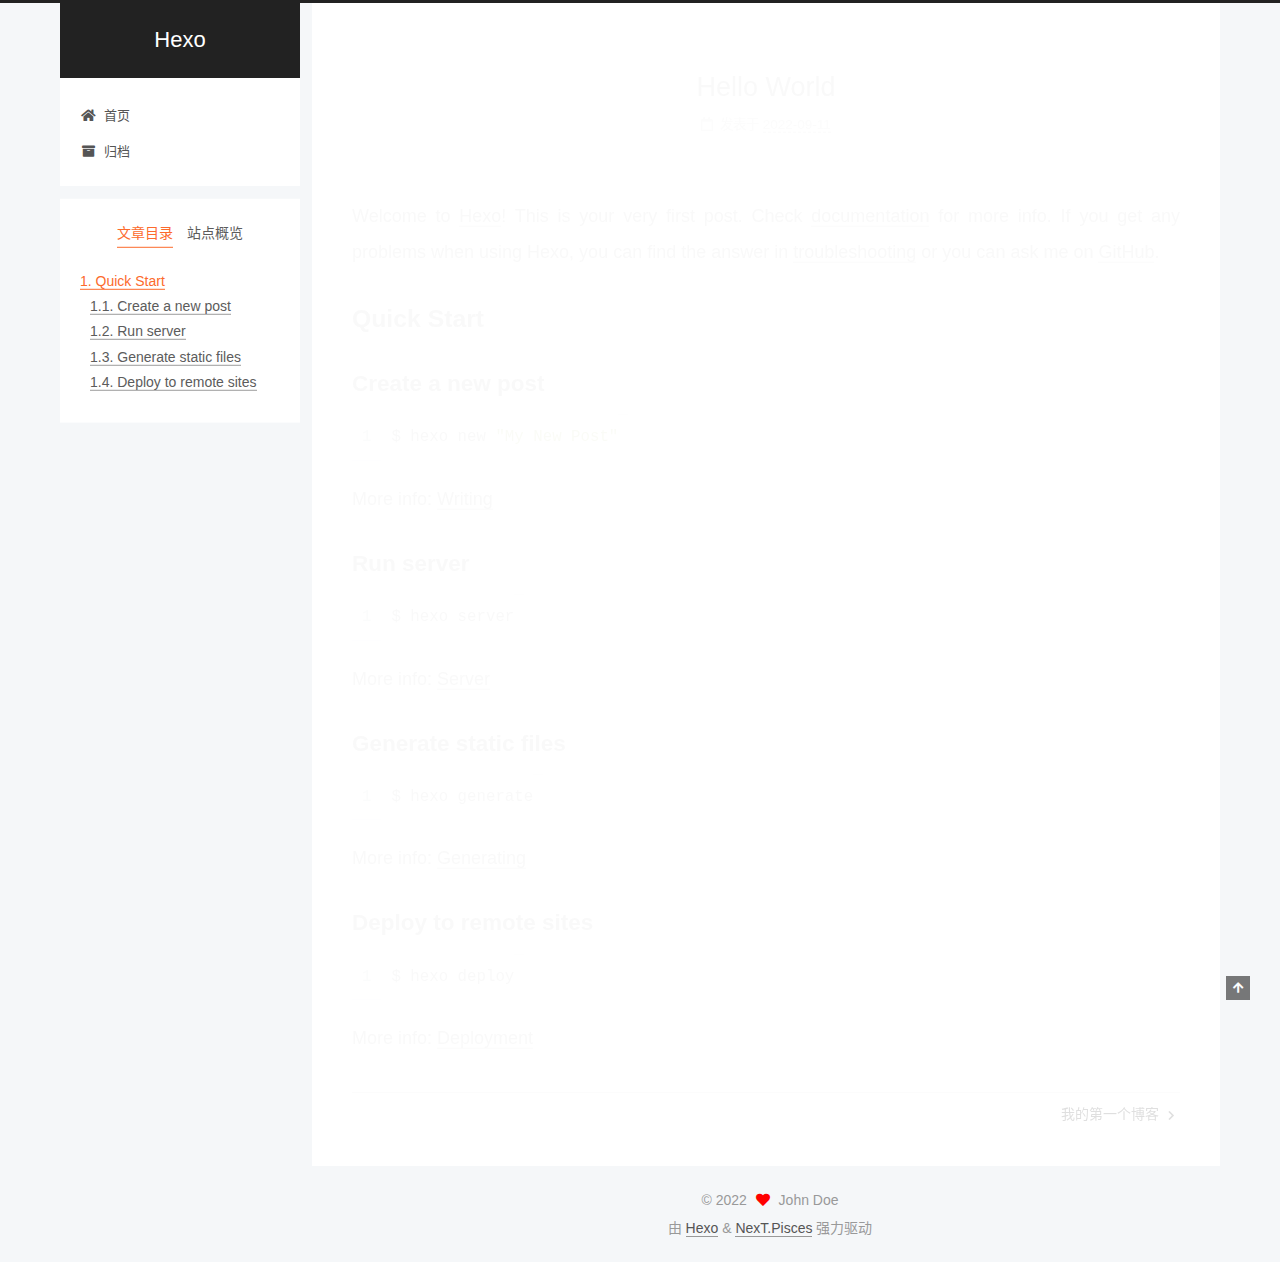
<file: 2022/09/11/hello-world/index.html>
<!DOCTYPE html>
<html lang="zh-CN">
<head>
  <meta charset="UTF-8">
<meta name="viewport" content="width=device-width, initial-scale=1, maximum-scale=2">
<meta name="theme-color" content="#222">
<meta name="generator" content="Hexo 6.3.0">
  <link rel="apple-touch-icon" sizes="180x180" href="/images/apple-touch-icon-next.png">
  <link rel="icon" type="image/png" sizes="32x32" href="/images/favicon-32x32-next.png">
  <link rel="icon" type="image/png" sizes="16x16" href="/images/favicon-16x16-next.png">
  <link rel="mask-icon" href="/images/logo.svg" color="#222">

<link rel="stylesheet" href="/css/main.css">


<link rel="stylesheet" href="/lib/font-awesome/css/all.min.css">

<script id="hexo-configurations">
    var NexT = window.NexT || {};
    var CONFIG = {"hostname":"example.com","root":"/","scheme":"Pisces","version":"7.8.0","exturl":false,"sidebar":{"position":"left","display":"post","padding":18,"offset":12,"onmobile":false},"copycode":{"enable":false,"show_result":false,"style":null},"back2top":{"enable":true,"sidebar":false,"scrollpercent":false},"bookmark":{"enable":false,"color":"#222","save":"auto"},"fancybox":false,"mediumzoom":false,"lazyload":false,"pangu":false,"comments":{"style":"tabs","active":null,"storage":true,"lazyload":false,"nav":null},"algolia":{"hits":{"per_page":10},"labels":{"input_placeholder":"Search for Posts","hits_empty":"We didn't find any results for the search: ${query}","hits_stats":"${hits} results found in ${time} ms"}},"localsearch":{"enable":false,"trigger":"auto","top_n_per_article":1,"unescape":false,"preload":false},"motion":{"enable":true,"async":false,"transition":{"post_block":"fadeIn","post_header":"slideDownIn","post_body":"slideDownIn","coll_header":"slideLeftIn","sidebar":"slideUpIn"}}};
  </script>

  <meta name="description" content="Welcome to Hexo! This is your very first post. Check documentation for more info. If you get any problems when using Hexo, you can find the answer in troubleshooting or you can ask me on GitHub. Quick">
<meta property="og:type" content="article">
<meta property="og:title" content="Hello World">
<meta property="og:url" content="http://example.com/2022/09/11/hello-world/index.html">
<meta property="og:site_name" content="Hexo">
<meta property="og:description" content="Welcome to Hexo! This is your very first post. Check documentation for more info. If you get any problems when using Hexo, you can find the answer in troubleshooting or you can ask me on GitHub. Quick">
<meta property="og:locale" content="zh_CN">
<meta property="article:published_time" content="2022-09-11T00:20:06.997Z">
<meta property="article:modified_time" content="2022-09-11T00:20:06.997Z">
<meta property="article:author" content="John Doe">
<meta name="twitter:card" content="summary">

<link rel="canonical" href="http://example.com/2022/09/11/hello-world/">


<script id="page-configurations">
  // https://hexo.io/docs/variables.html
  CONFIG.page = {
    sidebar: "",
    isHome : false,
    isPost : true,
    lang   : 'zh-CN'
  };
</script>

  <title>Hello World | Hexo</title>
  






  <noscript>
  <style>
  .use-motion .brand,
  .use-motion .menu-item,
  .sidebar-inner,
  .use-motion .post-block,
  .use-motion .pagination,
  .use-motion .comments,
  .use-motion .post-header,
  .use-motion .post-body,
  .use-motion .collection-header { opacity: initial; }

  .use-motion .site-title,
  .use-motion .site-subtitle {
    opacity: initial;
    top: initial;
  }

  .use-motion .logo-line-before i { left: initial; }
  .use-motion .logo-line-after i { right: initial; }
  </style>
</noscript>

</head>

<body itemscope itemtype="http://schema.org/WebPage">
  <div class="container use-motion">
    <div class="headband"></div>

    <header class="header" itemscope itemtype="http://schema.org/WPHeader">
      <div class="header-inner"><div class="site-brand-container">
  <div class="site-nav-toggle">
    <div class="toggle" aria-label="切换导航栏">
      <span class="toggle-line toggle-line-first"></span>
      <span class="toggle-line toggle-line-middle"></span>
      <span class="toggle-line toggle-line-last"></span>
    </div>
  </div>

  <div class="site-meta">

    <a href="/" class="brand" rel="start">
      <span class="logo-line-before"><i></i></span>
      <h1 class="site-title">Hexo</h1>
      <span class="logo-line-after"><i></i></span>
    </a>
  </div>

  <div class="site-nav-right">
    <div class="toggle popup-trigger">
    </div>
  </div>
</div>




<nav class="site-nav">
  <ul id="menu" class="main-menu menu">
        <li class="menu-item menu-item-home">

    <a href="/" rel="section"><i class="fa fa-home fa-fw"></i>首页</a>

  </li>
        <li class="menu-item menu-item-archives">

    <a href="/archives/" rel="section"><i class="fa fa-archive fa-fw"></i>归档</a>

  </li>
  </ul>
</nav>




</div>
    </header>

    
  <div class="back-to-top">
    <i class="fa fa-arrow-up"></i>
    <span>0%</span>
  </div>


    <main class="main">
      <div class="main-inner">
        <div class="content-wrap">
          

          <div class="content post posts-expand">
            

    
  
  
  <article itemscope itemtype="http://schema.org/Article" class="post-block" lang="zh-CN">
    <link itemprop="mainEntityOfPage" href="http://example.com/2022/09/11/hello-world/">

    <span hidden itemprop="author" itemscope itemtype="http://schema.org/Person">
      <meta itemprop="image" content="/images/avatar.gif">
      <meta itemprop="name" content="John Doe">
      <meta itemprop="description" content="">
    </span>

    <span hidden itemprop="publisher" itemscope itemtype="http://schema.org/Organization">
      <meta itemprop="name" content="Hexo">
    </span>
      <header class="post-header">
        <h1 class="post-title" itemprop="name headline">
          Hello World
        </h1>

        <div class="post-meta">
            <span class="post-meta-item">
              <span class="post-meta-item-icon">
                <i class="far fa-calendar"></i>
              </span>
              <span class="post-meta-item-text">发表于</span>

              <time title="创建时间：2022-09-11 08:20:06" itemprop="dateCreated datePublished" datetime="2022-09-11T08:20:06+08:00">2022-09-11</time>
            </span>

          

        </div>
      </header>

    
    
    
    <div class="post-body" itemprop="articleBody">

      
        <p>Welcome to <a target="_blank" rel="noopener" href="https://hexo.io/">Hexo</a>! This is your very first post. Check <a target="_blank" rel="noopener" href="https://hexo.io/docs/">documentation</a> for more info. If you get any problems when using Hexo, you can find the answer in <a target="_blank" rel="noopener" href="https://hexo.io/docs/troubleshooting.html">troubleshooting</a> or you can ask me on <a target="_blank" rel="noopener" href="https://github.com/hexojs/hexo/issues">GitHub</a>.</p>
<h2 id="Quick-Start"><a href="#Quick-Start" class="headerlink" title="Quick Start"></a>Quick Start</h2><h3 id="Create-a-new-post"><a href="#Create-a-new-post" class="headerlink" title="Create a new post"></a>Create a new post</h3><figure class="highlight bash"><table><tr><td class="gutter"><pre><span class="line">1</span><br></pre></td><td class="code"><pre><span class="line">$ hexo new <span class="string">&quot;My New Post&quot;</span></span><br></pre></td></tr></table></figure>

<p>More info: <a target="_blank" rel="noopener" href="https://hexo.io/docs/writing.html">Writing</a></p>
<h3 id="Run-server"><a href="#Run-server" class="headerlink" title="Run server"></a>Run server</h3><figure class="highlight bash"><table><tr><td class="gutter"><pre><span class="line">1</span><br></pre></td><td class="code"><pre><span class="line">$ hexo server</span><br></pre></td></tr></table></figure>

<p>More info: <a target="_blank" rel="noopener" href="https://hexo.io/docs/server.html">Server</a></p>
<h3 id="Generate-static-files"><a href="#Generate-static-files" class="headerlink" title="Generate static files"></a>Generate static files</h3><figure class="highlight bash"><table><tr><td class="gutter"><pre><span class="line">1</span><br></pre></td><td class="code"><pre><span class="line">$ hexo generate</span><br></pre></td></tr></table></figure>

<p>More info: <a target="_blank" rel="noopener" href="https://hexo.io/docs/generating.html">Generating</a></p>
<h3 id="Deploy-to-remote-sites"><a href="#Deploy-to-remote-sites" class="headerlink" title="Deploy to remote sites"></a>Deploy to remote sites</h3><figure class="highlight bash"><table><tr><td class="gutter"><pre><span class="line">1</span><br></pre></td><td class="code"><pre><span class="line">$ hexo deploy</span><br></pre></td></tr></table></figure>

<p>More info: <a target="_blank" rel="noopener" href="https://hexo.io/docs/one-command-deployment.html">Deployment</a></p>

    </div>

    
    
    

      <footer class="post-footer">

        


        
    <div class="post-nav">
      <div class="post-nav-item"></div>
      <div class="post-nav-item">
    <a href="/2022/09/11/%E6%88%91%E7%9A%84%E7%AC%AC%E4%B8%80%E4%B8%AA%E5%8D%9A%E5%AE%A2/" rel="next" title="我的第一个博客">
      我的第一个博客 <i class="fa fa-chevron-right"></i>
    </a></div>
    </div>
      </footer>
    
  </article>
  
  
  



          </div>
          

<script>
  window.addEventListener('tabs:register', () => {
    let { activeClass } = CONFIG.comments;
    if (CONFIG.comments.storage) {
      activeClass = localStorage.getItem('comments_active') || activeClass;
    }
    if (activeClass) {
      let activeTab = document.querySelector(`a[href="#comment-${activeClass}"]`);
      if (activeTab) {
        activeTab.click();
      }
    }
  });
  if (CONFIG.comments.storage) {
    window.addEventListener('tabs:click', event => {
      if (!event.target.matches('.tabs-comment .tab-content .tab-pane')) return;
      let commentClass = event.target.classList[1];
      localStorage.setItem('comments_active', commentClass);
    });
  }
</script>

        </div>
          
  
  <div class="toggle sidebar-toggle">
    <span class="toggle-line toggle-line-first"></span>
    <span class="toggle-line toggle-line-middle"></span>
    <span class="toggle-line toggle-line-last"></span>
  </div>

  <aside class="sidebar">
    <div class="sidebar-inner">

      <ul class="sidebar-nav motion-element">
        <li class="sidebar-nav-toc">
          文章目录
        </li>
        <li class="sidebar-nav-overview">
          站点概览
        </li>
      </ul>

      <!--noindex-->
      <div class="post-toc-wrap sidebar-panel">
          <div class="post-toc motion-element"><ol class="nav"><li class="nav-item nav-level-2"><a class="nav-link" href="#Quick-Start"><span class="nav-number">1.</span> <span class="nav-text">Quick Start</span></a><ol class="nav-child"><li class="nav-item nav-level-3"><a class="nav-link" href="#Create-a-new-post"><span class="nav-number">1.1.</span> <span class="nav-text">Create a new post</span></a></li><li class="nav-item nav-level-3"><a class="nav-link" href="#Run-server"><span class="nav-number">1.2.</span> <span class="nav-text">Run server</span></a></li><li class="nav-item nav-level-3"><a class="nav-link" href="#Generate-static-files"><span class="nav-number">1.3.</span> <span class="nav-text">Generate static files</span></a></li><li class="nav-item nav-level-3"><a class="nav-link" href="#Deploy-to-remote-sites"><span class="nav-number">1.4.</span> <span class="nav-text">Deploy to remote sites</span></a></li></ol></li></ol></div>
      </div>
      <!--/noindex-->

      <div class="site-overview-wrap sidebar-panel">
        <div class="site-author motion-element" itemprop="author" itemscope itemtype="http://schema.org/Person">
  <p class="site-author-name" itemprop="name">John Doe</p>
  <div class="site-description" itemprop="description"></div>
</div>
<div class="site-state-wrap motion-element">
  <nav class="site-state">
      <div class="site-state-item site-state-posts">
          <a href="/archives/">
        
          <span class="site-state-item-count">3</span>
          <span class="site-state-item-name">日志</span>
        </a>
      </div>
  </nav>
</div>



      </div>

    </div>
  </aside>
  <div id="sidebar-dimmer"></div>


      </div>
    </main>

    <footer class="footer">
      <div class="footer-inner">
        

        

<div class="copyright">
  
  &copy; 
  <span itemprop="copyrightYear">2022</span>
  <span class="with-love">
    <i class="fa fa-heart"></i>
  </span>
  <span class="author" itemprop="copyrightHolder">John Doe</span>
</div>
  <div class="powered-by">由 <a href="https://hexo.io/" class="theme-link" rel="noopener" target="_blank">Hexo</a> & <a href="https://pisces.theme-next.org/" class="theme-link" rel="noopener" target="_blank">NexT.Pisces</a> 强力驱动
  </div>

        








      </div>
    </footer>
  </div>

  
  <script src="/lib/anime.min.js"></script>
  <script src="/lib/velocity/velocity.min.js"></script>
  <script src="/lib/velocity/velocity.ui.min.js"></script>

<script src="/js/utils.js"></script>

<script src="/js/motion.js"></script>


<script src="/js/schemes/pisces.js"></script>


<script src="/js/next-boot.js"></script>




  















  

  

</body>
</html>
</file>
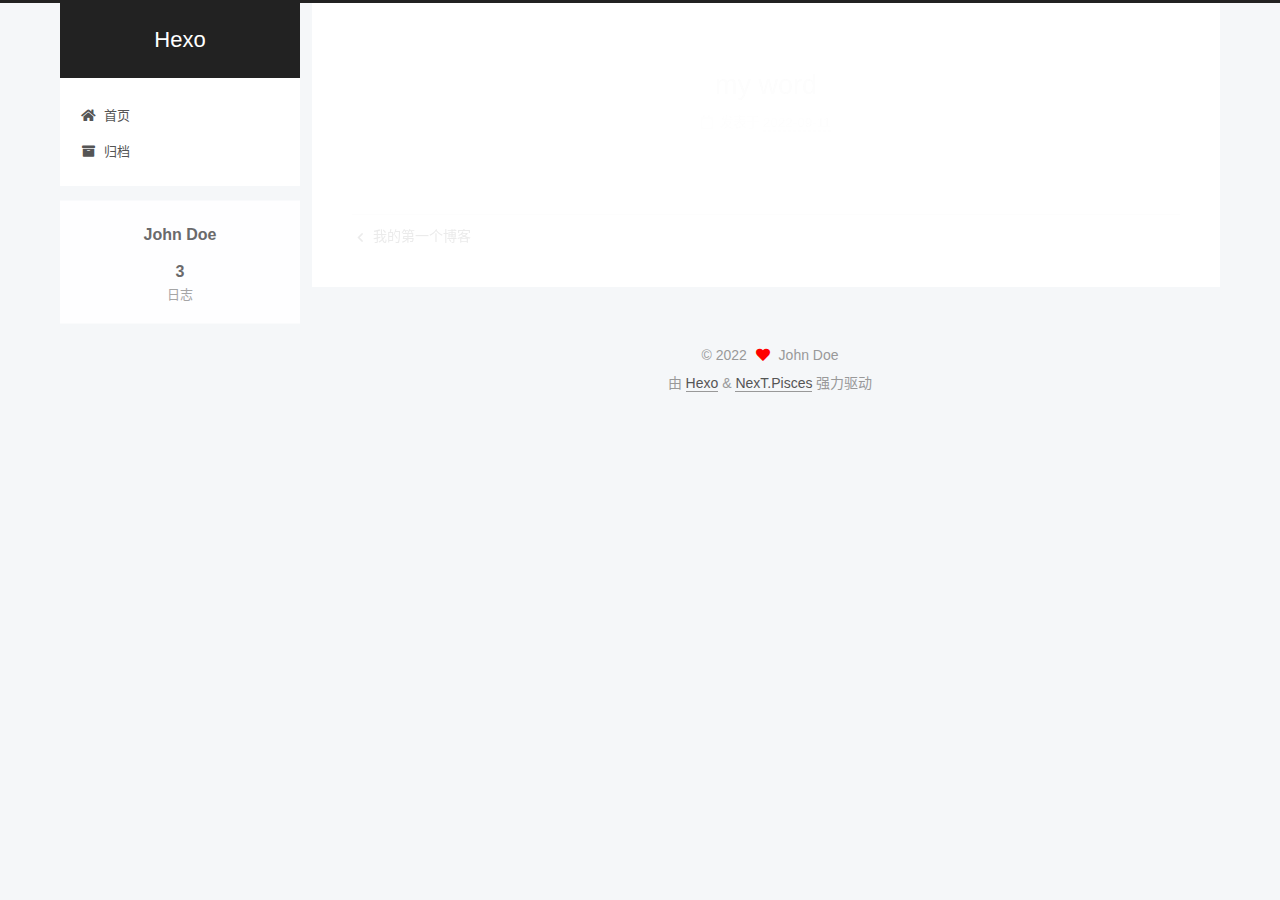
<file: 2022/09/11/my-word/index.html>
<!DOCTYPE html>
<html lang="zh-CN">
<head>
  <meta charset="UTF-8">
<meta name="viewport" content="width=device-width, initial-scale=1, maximum-scale=2">
<meta name="theme-color" content="#222">
<meta name="generator" content="Hexo 6.3.0">
  <link rel="apple-touch-icon" sizes="180x180" href="/images/apple-touch-icon-next.png">
  <link rel="icon" type="image/png" sizes="32x32" href="/images/favicon-32x32-next.png">
  <link rel="icon" type="image/png" sizes="16x16" href="/images/favicon-16x16-next.png">
  <link rel="mask-icon" href="/images/logo.svg" color="#222">

<link rel="stylesheet" href="/css/main.css">


<link rel="stylesheet" href="/lib/font-awesome/css/all.min.css">

<script id="hexo-configurations">
    var NexT = window.NexT || {};
    var CONFIG = {"hostname":"example.com","root":"/","scheme":"Pisces","version":"7.8.0","exturl":false,"sidebar":{"position":"left","display":"post","padding":18,"offset":12,"onmobile":false},"copycode":{"enable":false,"show_result":false,"style":null},"back2top":{"enable":true,"sidebar":false,"scrollpercent":false},"bookmark":{"enable":false,"color":"#222","save":"auto"},"fancybox":false,"mediumzoom":false,"lazyload":false,"pangu":false,"comments":{"style":"tabs","active":null,"storage":true,"lazyload":false,"nav":null},"algolia":{"hits":{"per_page":10},"labels":{"input_placeholder":"Search for Posts","hits_empty":"We didn't find any results for the search: ${query}","hits_stats":"${hits} results found in ${time} ms"}},"localsearch":{"enable":false,"trigger":"auto","top_n_per_article":1,"unescape":false,"preload":false},"motion":{"enable":true,"async":false,"transition":{"post_block":"fadeIn","post_header":"slideDownIn","post_body":"slideDownIn","coll_header":"slideLeftIn","sidebar":"slideUpIn"}}};
  </script>

  <meta property="og:type" content="article">
<meta property="og:title" content="my word">
<meta property="og:url" content="http://example.com/2022/09/11/my-word/index.html">
<meta property="og:site_name" content="Hexo">
<meta property="og:locale" content="zh_CN">
<meta property="article:published_time" content="2022-09-11T02:55:53.000Z">
<meta property="article:modified_time" content="2022-09-11T02:55:53.787Z">
<meta property="article:author" content="John Doe">
<meta name="twitter:card" content="summary">

<link rel="canonical" href="http://example.com/2022/09/11/my-word/">


<script id="page-configurations">
  // https://hexo.io/docs/variables.html
  CONFIG.page = {
    sidebar: "",
    isHome : false,
    isPost : true,
    lang   : 'zh-CN'
  };
</script>

  <title>my word | Hexo</title>
  






  <noscript>
  <style>
  .use-motion .brand,
  .use-motion .menu-item,
  .sidebar-inner,
  .use-motion .post-block,
  .use-motion .pagination,
  .use-motion .comments,
  .use-motion .post-header,
  .use-motion .post-body,
  .use-motion .collection-header { opacity: initial; }

  .use-motion .site-title,
  .use-motion .site-subtitle {
    opacity: initial;
    top: initial;
  }

  .use-motion .logo-line-before i { left: initial; }
  .use-motion .logo-line-after i { right: initial; }
  </style>
</noscript>

</head>

<body itemscope itemtype="http://schema.org/WebPage">
  <div class="container use-motion">
    <div class="headband"></div>

    <header class="header" itemscope itemtype="http://schema.org/WPHeader">
      <div class="header-inner"><div class="site-brand-container">
  <div class="site-nav-toggle">
    <div class="toggle" aria-label="切换导航栏">
      <span class="toggle-line toggle-line-first"></span>
      <span class="toggle-line toggle-line-middle"></span>
      <span class="toggle-line toggle-line-last"></span>
    </div>
  </div>

  <div class="site-meta">

    <a href="/" class="brand" rel="start">
      <span class="logo-line-before"><i></i></span>
      <h1 class="site-title">Hexo</h1>
      <span class="logo-line-after"><i></i></span>
    </a>
  </div>

  <div class="site-nav-right">
    <div class="toggle popup-trigger">
    </div>
  </div>
</div>




<nav class="site-nav">
  <ul id="menu" class="main-menu menu">
        <li class="menu-item menu-item-home">

    <a href="/" rel="section"><i class="fa fa-home fa-fw"></i>首页</a>

  </li>
        <li class="menu-item menu-item-archives">

    <a href="/archives/" rel="section"><i class="fa fa-archive fa-fw"></i>归档</a>

  </li>
  </ul>
</nav>




</div>
    </header>

    
  <div class="back-to-top">
    <i class="fa fa-arrow-up"></i>
    <span>0%</span>
  </div>


    <main class="main">
      <div class="main-inner">
        <div class="content-wrap">
          

          <div class="content post posts-expand">
            

    
  
  
  <article itemscope itemtype="http://schema.org/Article" class="post-block" lang="zh-CN">
    <link itemprop="mainEntityOfPage" href="http://example.com/2022/09/11/my-word/">

    <span hidden itemprop="author" itemscope itemtype="http://schema.org/Person">
      <meta itemprop="image" content="/images/avatar.gif">
      <meta itemprop="name" content="John Doe">
      <meta itemprop="description" content="">
    </span>

    <span hidden itemprop="publisher" itemscope itemtype="http://schema.org/Organization">
      <meta itemprop="name" content="Hexo">
    </span>
      <header class="post-header">
        <h1 class="post-title" itemprop="name headline">
          my word
        </h1>

        <div class="post-meta">
            <span class="post-meta-item">
              <span class="post-meta-item-icon">
                <i class="far fa-calendar"></i>
              </span>
              <span class="post-meta-item-text">发表于</span>

              <time title="创建时间：2022-09-11 10:55:53" itemprop="dateCreated datePublished" datetime="2022-09-11T10:55:53+08:00">2022-09-11</time>
            </span>

          

        </div>
      </header>

    
    
    
    <div class="post-body" itemprop="articleBody">

      
        
    </div>

    
    
    

      <footer class="post-footer">

        


        
    <div class="post-nav">
      <div class="post-nav-item">
    <a href="/2022/09/11/%E6%88%91%E7%9A%84%E7%AC%AC%E4%B8%80%E4%B8%AA%E5%8D%9A%E5%AE%A2/" rel="prev" title="我的第一个博客">
      <i class="fa fa-chevron-left"></i> 我的第一个博客
    </a></div>
      <div class="post-nav-item"></div>
    </div>
      </footer>
    
  </article>
  
  
  



          </div>
          

<script>
  window.addEventListener('tabs:register', () => {
    let { activeClass } = CONFIG.comments;
    if (CONFIG.comments.storage) {
      activeClass = localStorage.getItem('comments_active') || activeClass;
    }
    if (activeClass) {
      let activeTab = document.querySelector(`a[href="#comment-${activeClass}"]`);
      if (activeTab) {
        activeTab.click();
      }
    }
  });
  if (CONFIG.comments.storage) {
    window.addEventListener('tabs:click', event => {
      if (!event.target.matches('.tabs-comment .tab-content .tab-pane')) return;
      let commentClass = event.target.classList[1];
      localStorage.setItem('comments_active', commentClass);
    });
  }
</script>

        </div>
          
  
  <div class="toggle sidebar-toggle">
    <span class="toggle-line toggle-line-first"></span>
    <span class="toggle-line toggle-line-middle"></span>
    <span class="toggle-line toggle-line-last"></span>
  </div>

  <aside class="sidebar">
    <div class="sidebar-inner">

      <ul class="sidebar-nav motion-element">
        <li class="sidebar-nav-toc">
          文章目录
        </li>
        <li class="sidebar-nav-overview">
          站点概览
        </li>
      </ul>

      <!--noindex-->
      <div class="post-toc-wrap sidebar-panel">
      </div>
      <!--/noindex-->

      <div class="site-overview-wrap sidebar-panel">
        <div class="site-author motion-element" itemprop="author" itemscope itemtype="http://schema.org/Person">
  <p class="site-author-name" itemprop="name">John Doe</p>
  <div class="site-description" itemprop="description"></div>
</div>
<div class="site-state-wrap motion-element">
  <nav class="site-state">
      <div class="site-state-item site-state-posts">
          <a href="/archives/">
        
          <span class="site-state-item-count">3</span>
          <span class="site-state-item-name">日志</span>
        </a>
      </div>
  </nav>
</div>



      </div>

    </div>
  </aside>
  <div id="sidebar-dimmer"></div>


      </div>
    </main>

    <footer class="footer">
      <div class="footer-inner">
        

        

<div class="copyright">
  
  &copy; 
  <span itemprop="copyrightYear">2022</span>
  <span class="with-love">
    <i class="fa fa-heart"></i>
  </span>
  <span class="author" itemprop="copyrightHolder">John Doe</span>
</div>
  <div class="powered-by">由 <a href="https://hexo.io/" class="theme-link" rel="noopener" target="_blank">Hexo</a> & <a href="https://pisces.theme-next.org/" class="theme-link" rel="noopener" target="_blank">NexT.Pisces</a> 强力驱动
  </div>

        








      </div>
    </footer>
  </div>

  
  <script src="/lib/anime.min.js"></script>
  <script src="/lib/velocity/velocity.min.js"></script>
  <script src="/lib/velocity/velocity.ui.min.js"></script>

<script src="/js/utils.js"></script>

<script src="/js/motion.js"></script>


<script src="/js/schemes/pisces.js"></script>


<script src="/js/next-boot.js"></script>




  















  

  

</body>
</html>
</file>
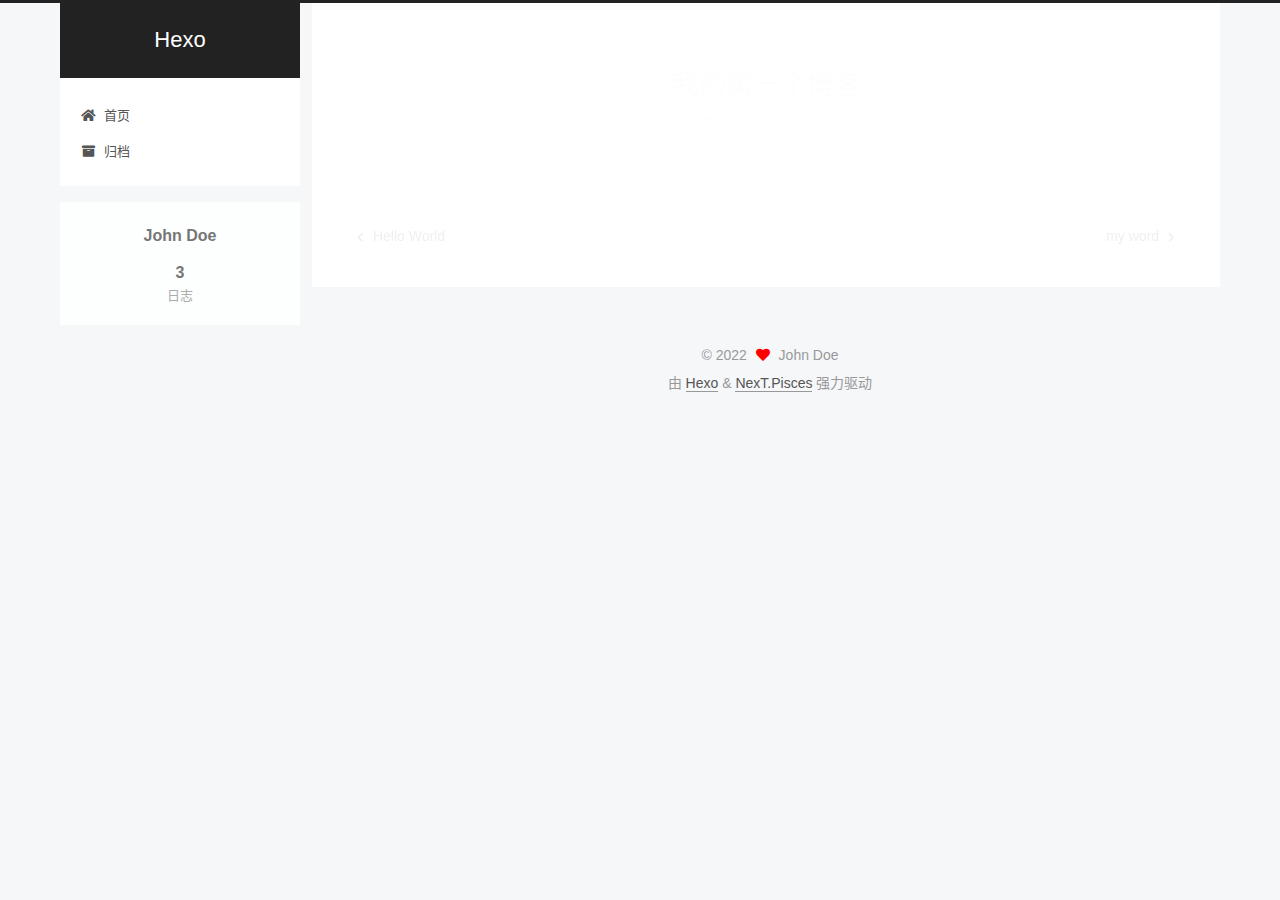
<file: 2022/09/11/我的第一个博客/index.html>
<!DOCTYPE html>
<html lang="zh-CN">
<head>
  <meta charset="UTF-8">
<meta name="viewport" content="width=device-width, initial-scale=1, maximum-scale=2">
<meta name="theme-color" content="#222">
<meta name="generator" content="Hexo 6.3.0">
  <link rel="apple-touch-icon" sizes="180x180" href="/images/apple-touch-icon-next.png">
  <link rel="icon" type="image/png" sizes="32x32" href="/images/favicon-32x32-next.png">
  <link rel="icon" type="image/png" sizes="16x16" href="/images/favicon-16x16-next.png">
  <link rel="mask-icon" href="/images/logo.svg" color="#222">

<link rel="stylesheet" href="/css/main.css">


<link rel="stylesheet" href="/lib/font-awesome/css/all.min.css">

<script id="hexo-configurations">
    var NexT = window.NexT || {};
    var CONFIG = {"hostname":"example.com","root":"/","scheme":"Pisces","version":"7.8.0","exturl":false,"sidebar":{"position":"left","display":"post","padding":18,"offset":12,"onmobile":false},"copycode":{"enable":false,"show_result":false,"style":null},"back2top":{"enable":true,"sidebar":false,"scrollpercent":false},"bookmark":{"enable":false,"color":"#222","save":"auto"},"fancybox":false,"mediumzoom":false,"lazyload":false,"pangu":false,"comments":{"style":"tabs","active":null,"storage":true,"lazyload":false,"nav":null},"algolia":{"hits":{"per_page":10},"labels":{"input_placeholder":"Search for Posts","hits_empty":"We didn't find any results for the search: ${query}","hits_stats":"${hits} results found in ${time} ms"}},"localsearch":{"enable":false,"trigger":"auto","top_n_per_article":1,"unescape":false,"preload":false},"motion":{"enable":true,"async":false,"transition":{"post_block":"fadeIn","post_header":"slideDownIn","post_body":"slideDownIn","coll_header":"slideLeftIn","sidebar":"slideUpIn"}}};
  </script>

  <meta property="og:type" content="article">
<meta property="og:title" content="我的第一个博客">
<meta property="og:url" content="http://example.com/2022/09/11/%E6%88%91%E7%9A%84%E7%AC%AC%E4%B8%80%E4%B8%AA%E5%8D%9A%E5%AE%A2/index.html">
<meta property="og:site_name" content="Hexo">
<meta property="og:locale" content="zh_CN">
<meta property="article:published_time" content="2022-09-11T01:22:42.000Z">
<meta property="article:modified_time" content="2022-09-11T01:22:42.276Z">
<meta property="article:author" content="John Doe">
<meta name="twitter:card" content="summary">

<link rel="canonical" href="http://example.com/2022/09/11/%E6%88%91%E7%9A%84%E7%AC%AC%E4%B8%80%E4%B8%AA%E5%8D%9A%E5%AE%A2/">


<script id="page-configurations">
  // https://hexo.io/docs/variables.html
  CONFIG.page = {
    sidebar: "",
    isHome : false,
    isPost : true,
    lang   : 'zh-CN'
  };
</script>

  <title>我的第一个博客 | Hexo</title>
  






  <noscript>
  <style>
  .use-motion .brand,
  .use-motion .menu-item,
  .sidebar-inner,
  .use-motion .post-block,
  .use-motion .pagination,
  .use-motion .comments,
  .use-motion .post-header,
  .use-motion .post-body,
  .use-motion .collection-header { opacity: initial; }

  .use-motion .site-title,
  .use-motion .site-subtitle {
    opacity: initial;
    top: initial;
  }

  .use-motion .logo-line-before i { left: initial; }
  .use-motion .logo-line-after i { right: initial; }
  </style>
</noscript>

</head>

<body itemscope itemtype="http://schema.org/WebPage">
  <div class="container use-motion">
    <div class="headband"></div>

    <header class="header" itemscope itemtype="http://schema.org/WPHeader">
      <div class="header-inner"><div class="site-brand-container">
  <div class="site-nav-toggle">
    <div class="toggle" aria-label="切换导航栏">
      <span class="toggle-line toggle-line-first"></span>
      <span class="toggle-line toggle-line-middle"></span>
      <span class="toggle-line toggle-line-last"></span>
    </div>
  </div>

  <div class="site-meta">

    <a href="/" class="brand" rel="start">
      <span class="logo-line-before"><i></i></span>
      <h1 class="site-title">Hexo</h1>
      <span class="logo-line-after"><i></i></span>
    </a>
  </div>

  <div class="site-nav-right">
    <div class="toggle popup-trigger">
    </div>
  </div>
</div>




<nav class="site-nav">
  <ul id="menu" class="main-menu menu">
        <li class="menu-item menu-item-home">

    <a href="/" rel="section"><i class="fa fa-home fa-fw"></i>首页</a>

  </li>
        <li class="menu-item menu-item-archives">

    <a href="/archives/" rel="section"><i class="fa fa-archive fa-fw"></i>归档</a>

  </li>
  </ul>
</nav>




</div>
    </header>

    
  <div class="back-to-top">
    <i class="fa fa-arrow-up"></i>
    <span>0%</span>
  </div>


    <main class="main">
      <div class="main-inner">
        <div class="content-wrap">
          

          <div class="content post posts-expand">
            

    
  
  
  <article itemscope itemtype="http://schema.org/Article" class="post-block" lang="zh-CN">
    <link itemprop="mainEntityOfPage" href="http://example.com/2022/09/11/%E6%88%91%E7%9A%84%E7%AC%AC%E4%B8%80%E4%B8%AA%E5%8D%9A%E5%AE%A2/">

    <span hidden itemprop="author" itemscope itemtype="http://schema.org/Person">
      <meta itemprop="image" content="/images/avatar.gif">
      <meta itemprop="name" content="John Doe">
      <meta itemprop="description" content="">
    </span>

    <span hidden itemprop="publisher" itemscope itemtype="http://schema.org/Organization">
      <meta itemprop="name" content="Hexo">
    </span>
      <header class="post-header">
        <h1 class="post-title" itemprop="name headline">
          我的第一个博客
        </h1>

        <div class="post-meta">
            <span class="post-meta-item">
              <span class="post-meta-item-icon">
                <i class="far fa-calendar"></i>
              </span>
              <span class="post-meta-item-text">发表于</span>

              <time title="创建时间：2022-09-11 09:22:42" itemprop="dateCreated datePublished" datetime="2022-09-11T09:22:42+08:00">2022-09-11</time>
            </span>

          

        </div>
      </header>

    
    
    
    <div class="post-body" itemprop="articleBody">

      
        
    </div>

    
    
    

      <footer class="post-footer">

        


        
    <div class="post-nav">
      <div class="post-nav-item">
    <a href="/2022/09/11/hello-world/" rel="prev" title="Hello World">
      <i class="fa fa-chevron-left"></i> Hello World
    </a></div>
      <div class="post-nav-item">
    <a href="/2022/09/11/my-word/" rel="next" title="my word">
      my word <i class="fa fa-chevron-right"></i>
    </a></div>
    </div>
      </footer>
    
  </article>
  
  
  



          </div>
          

<script>
  window.addEventListener('tabs:register', () => {
    let { activeClass } = CONFIG.comments;
    if (CONFIG.comments.storage) {
      activeClass = localStorage.getItem('comments_active') || activeClass;
    }
    if (activeClass) {
      let activeTab = document.querySelector(`a[href="#comment-${activeClass}"]`);
      if (activeTab) {
        activeTab.click();
      }
    }
  });
  if (CONFIG.comments.storage) {
    window.addEventListener('tabs:click', event => {
      if (!event.target.matches('.tabs-comment .tab-content .tab-pane')) return;
      let commentClass = event.target.classList[1];
      localStorage.setItem('comments_active', commentClass);
    });
  }
</script>

        </div>
          
  
  <div class="toggle sidebar-toggle">
    <span class="toggle-line toggle-line-first"></span>
    <span class="toggle-line toggle-line-middle"></span>
    <span class="toggle-line toggle-line-last"></span>
  </div>

  <aside class="sidebar">
    <div class="sidebar-inner">

      <ul class="sidebar-nav motion-element">
        <li class="sidebar-nav-toc">
          文章目录
        </li>
        <li class="sidebar-nav-overview">
          站点概览
        </li>
      </ul>

      <!--noindex-->
      <div class="post-toc-wrap sidebar-panel">
      </div>
      <!--/noindex-->

      <div class="site-overview-wrap sidebar-panel">
        <div class="site-author motion-element" itemprop="author" itemscope itemtype="http://schema.org/Person">
  <p class="site-author-name" itemprop="name">John Doe</p>
  <div class="site-description" itemprop="description"></div>
</div>
<div class="site-state-wrap motion-element">
  <nav class="site-state">
      <div class="site-state-item site-state-posts">
          <a href="/archives/">
        
          <span class="site-state-item-count">3</span>
          <span class="site-state-item-name">日志</span>
        </a>
      </div>
  </nav>
</div>



      </div>

    </div>
  </aside>
  <div id="sidebar-dimmer"></div>


      </div>
    </main>

    <footer class="footer">
      <div class="footer-inner">
        

        

<div class="copyright">
  
  &copy; 
  <span itemprop="copyrightYear">2022</span>
  <span class="with-love">
    <i class="fa fa-heart"></i>
  </span>
  <span class="author" itemprop="copyrightHolder">John Doe</span>
</div>
  <div class="powered-by">由 <a href="https://hexo.io/" class="theme-link" rel="noopener" target="_blank">Hexo</a> & <a href="https://pisces.theme-next.org/" class="theme-link" rel="noopener" target="_blank">NexT.Pisces</a> 强力驱动
  </div>

        








      </div>
    </footer>
  </div>

  
  <script src="/lib/anime.min.js"></script>
  <script src="/lib/velocity/velocity.min.js"></script>
  <script src="/lib/velocity/velocity.ui.min.js"></script>

<script src="/js/utils.js"></script>

<script src="/js/motion.js"></script>


<script src="/js/schemes/pisces.js"></script>


<script src="/js/next-boot.js"></script>




  















  

  

</body>
</html>
</file>
<file: css/main.css>
:root {
  --body-bg-color: #f5f7f9;
  --content-bg-color: #fff;
  --card-bg-color: #f5f5f5;
  --text-color: #555;
  --blockquote-color: #666;
  --link-color: #555;
  --link-hover-color: #222;
  --brand-color: #fff;
  --brand-hover-color: #fff;
  --table-row-odd-bg-color: #f9f9f9;
  --table-row-hover-bg-color: #f5f5f5;
  --menu-item-bg-color: #f5f5f5;
  --btn-default-bg: #fff;
  --btn-default-color: #555;
  --btn-default-border-color: #555;
  --btn-default-hover-bg: #222;
  --btn-default-hover-color: #fff;
  --btn-default-hover-border-color: #222;
}
html {
  line-height: 1.15; /* 1 */
  -webkit-text-size-adjust: 100%; /* 2 */
}
body {
  margin: 0;
}
main {
  display: block;
}
h1 {
  font-size: 2em;
  margin: 0.67em 0;
}
hr {
  box-sizing: content-box; /* 1 */
  height: 0; /* 1 */
  overflow: visible; /* 2 */
}
pre {
  font-family: monospace, monospace; /* 1 */
  font-size: 1em; /* 2 */
}
a {
  background: transparent;
}
abbr[title] {
  border-bottom: none; /* 1 */
  text-decoration: underline; /* 2 */
  text-decoration: underline dotted; /* 2 */
}
b,
strong {
  font-weight: bolder;
}
code,
kbd,
samp {
  font-family: monospace, monospace; /* 1 */
  font-size: 1em; /* 2 */
}
small {
  font-size: 80%;
}
sub,
sup {
  font-size: 75%;
  line-height: 0;
  position: relative;
  vertical-align: baseline;
}
sub {
  bottom: -0.25em;
}
sup {
  top: -0.5em;
}
img {
  border-style: none;
}
button,
input,
optgroup,
select,
textarea {
  font-family: inherit; /* 1 */
  font-size: 100%; /* 1 */
  line-height: 1.15; /* 1 */
  margin: 0; /* 2 */
}
button,
input {
/* 1 */
  overflow: visible;
}
button,
select {
/* 1 */
  text-transform: none;
}
button,
[type='button'],
[type='reset'],
[type='submit'] {
  -webkit-appearance: button;
}
button::-moz-focus-inner,
[type='button']::-moz-focus-inner,
[type='reset']::-moz-focus-inner,
[type='submit']::-moz-focus-inner {
  border-style: none;
  padding: 0;
}
button:-moz-focusring,
[type='button']:-moz-focusring,
[type='reset']:-moz-focusring,
[type='submit']:-moz-focusring {
  outline: 1px dotted ButtonText;
}
fieldset {
  padding: 0.35em 0.75em 0.625em;
}
legend {
  box-sizing: border-box; /* 1 */
  color: inherit; /* 2 */
  display: table; /* 1 */
  max-width: 100%; /* 1 */
  padding: 0; /* 3 */
  white-space: normal; /* 1 */
}
progress {
  vertical-align: baseline;
}
textarea {
  overflow: auto;
}
[type='checkbox'],
[type='radio'] {
  box-sizing: border-box; /* 1 */
  padding: 0; /* 2 */
}
[type='number']::-webkit-inner-spin-button,
[type='number']::-webkit-outer-spin-button {
  height: auto;
}
[type='search'] {
  outline-offset: -2px; /* 2 */
  -webkit-appearance: textfield; /* 1 */
}
[type='search']::-webkit-search-decoration {
  -webkit-appearance: none;
}
::-webkit-file-upload-button {
  font: inherit; /* 2 */
  -webkit-appearance: button; /* 1 */
}
details {
  display: block;
}
summary {
  display: list-item;
}
template {
  display: none;
}
[hidden] {
  display: none;
}
::selection {
  background: #262a30;
  color: #eee;
}
html,
body {
  height: 100%;
}
body {
  background: var(--body-bg-color);
  color: var(--text-color);
  font-family: 'Lato', "PingFang SC", "Microsoft YaHei", sans-serif;
  font-size: 1em;
  line-height: 2;
}
@media (max-width: 991px) {
  body {
    padding-left: 0 !important;
    padding-right: 0 !important;
  }
}
h1,
h2,
h3,
h4,
h5,
h6 {
  font-family: 'Lato', "PingFang SC", "Microsoft YaHei", sans-serif;
  font-weight: bold;
  line-height: 1.5;
  margin: 20px 0 15px;
}
h1 {
  font-size: 1.5em;
}
h2 {
  font-size: 1.375em;
}
h3 {
  font-size: 1.25em;
}
h4 {
  font-size: 1.125em;
}
h5 {
  font-size: 1em;
}
h6 {
  font-size: 0.875em;
}
p {
  margin: 0 0 20px 0;
}
a,
span.exturl {
  border-bottom: 1px solid #999;
  color: var(--link-color);
  outline: 0;
  text-decoration: none;
  overflow-wrap: break-word;
  word-wrap: break-word;
  cursor: pointer;
}
a:hover,
span.exturl:hover {
  border-bottom-color: var(--link-hover-color);
  color: var(--link-hover-color);
}
iframe,
img,
video {
  display: block;
  margin-left: auto;
  margin-right: auto;
  max-width: 100%;
}
hr {
  background-image: repeating-linear-gradient(-45deg, #ddd, #ddd 4px, transparent 4px, transparent 8px);
  border: 0;
  height: 3px;
  margin: 40px 0;
}
blockquote {
  border-left: 4px solid #ddd;
  color: var(--blockquote-color);
  margin: 0;
  padding: 0 15px;
}
blockquote cite::before {
  content: '-';
  padding: 0 5px;
}
dt {
  font-weight: bold;
}
dd {
  margin: 0;
  padding: 0;
}
kbd {
  background-color: #f5f5f5;
  background-image: linear-gradient(#eee, #fff, #eee);
  border: 1px solid #ccc;
  border-radius: 0.2em;
  box-shadow: 0.1em 0.1em 0.2em rgba(0,0,0,0.1);
  color: #555;
  font-family: inherit;
  padding: 0.1em 0.3em;
  white-space: nowrap;
}
.table-container {
  overflow: auto;
}
table {
  border-collapse: collapse;
  border-spacing: 0;
  font-size: 0.875em;
  margin: 0 0 20px 0;
  width: 100%;
}
tbody tr:nth-of-type(odd) {
  background: var(--table-row-odd-bg-color);
}
tbody tr:hover {
  background: var(--table-row-hover-bg-color);
}
caption,
th,
td {
  font-weight: normal;
  padding: 8px;
  vertical-align: middle;
}
th,
td {
  border: 1px solid #ddd;
  border-bottom: 3px solid #ddd;
}
th {
  font-weight: 700;
  padding-bottom: 10px;
}
td {
  border-bottom-width: 1px;
}
.btn {
  background: var(--btn-default-bg);
  border: 2px solid var(--btn-default-border-color);
  border-radius: 2px;
  color: var(--btn-default-color);
  display: inline-block;
  font-size: 0.875em;
  line-height: 2;
  padding: 0 20px;
  text-decoration: none;
  transition-property: background-color;
  transition-delay: 0s;
  transition-duration: 0.2s;
  transition-timing-function: ease-in-out;
}
.btn:hover {
  background: var(--btn-default-hover-bg);
  border-color: var(--btn-default-hover-border-color);
  color: var(--btn-default-hover-color);
}
.btn + .btn {
  margin: 0 0 8px 8px;
}
.btn .fa-fw {
  text-align: left;
  width: 1.285714285714286em;
}
.toggle {
  line-height: 0;
}
.toggle .toggle-line {
  background: #fff;
  display: inline-block;
  height: 2px;
  left: 0;
  position: relative;
  top: 0;
  transition: all 0.4s;
  vertical-align: top;
  width: 100%;
}
.toggle .toggle-line:not(:first-child) {
  margin-top: 3px;
}
.toggle.toggle-arrow .toggle-line-first {
  left: 50%;
  top: 2px;
  transform: rotate(45deg);
  width: 50%;
}
.toggle.toggle-arrow .toggle-line-middle {
  left: 2px;
  width: 90%;
}
.toggle.toggle-arrow .toggle-line-last {
  left: 50%;
  top: -2px;
  transform: rotate(-45deg);
  width: 50%;
}
.toggle.toggle-close .toggle-line-first {
  transform: rotate(-45deg);
  top: 5px;
}
.toggle.toggle-close .toggle-line-middle {
  opacity: 0;
}
.toggle.toggle-close .toggle-line-last {
  transform: rotate(45deg);
  top: -5px;
}
.highlight,
pre {
  background: #f7f7f7;
  color: #4d4d4c;
  line-height: 1.6;
  margin: 0 auto 20px;
}
pre,
code {
  font-family: consolas, Menlo, monospace, "PingFang SC", "Microsoft YaHei";
}
code {
  background: #eee;
  border-radius: 3px;
  color: #555;
  padding: 2px 4px;
  overflow-wrap: break-word;
  word-wrap: break-word;
}
.highlight *::selection {
  background: #d6d6d6;
}
.highlight pre {
  border: 0;
  margin: 0;
  padding: 10px 0;
}
.highlight table {
  border: 0;
  margin: 0;
  width: auto;
}
.highlight td {
  border: 0;
  padding: 0;
}
.highlight figcaption {
  background: #eff2f3;
  color: #4d4d4c;
  display: flex;
  font-size: 0.875em;
  justify-content: space-between;
  line-height: 1.2;
  padding: 0.5em;
}
.highlight figcaption a {
  color: #4d4d4c;
}
.highlight figcaption a:hover {
  border-bottom-color: #4d4d4c;
}
.highlight .gutter {
  -moz-user-select: none;
  -ms-user-select: none;
  -webkit-user-select: none;
  user-select: none;
}
.highlight .gutter pre {
  background: #eff2f3;
  color: #869194;
  padding-left: 10px;
  padding-right: 10px;
  text-align: right;
}
.highlight .code pre {
  background: #f7f7f7;
  padding-left: 10px;
  width: 100%;
}
.gist table {
  width: auto;
}
.gist table td {
  border: 0;
}
pre {
  overflow: auto;
  padding: 10px;
}
pre code {
  background: none;
  color: #4d4d4c;
  font-size: 0.875em;
  padding: 0;
  text-shadow: none;
}
pre .deletion {
  background: #fdd;
}
pre .addition {
  background: #dfd;
}
pre .meta {
  color: #eab700;
  -moz-user-select: none;
  -ms-user-select: none;
  -webkit-user-select: none;
  user-select: none;
}
pre .comment {
  color: #8e908c;
}
pre .variable,
pre .attribute,
pre .tag,
pre .name,
pre .regexp,
pre .ruby .constant,
pre .xml .tag .title,
pre .xml .pi,
pre .xml .doctype,
pre .html .doctype,
pre .css .id,
pre .css .class,
pre .css .pseudo {
  color: #c82829;
}
pre .number,
pre .preprocessor,
pre .built_in,
pre .builtin-name,
pre .literal,
pre .params,
pre .constant,
pre .command {
  color: #f5871f;
}
pre .ruby .class .title,
pre .css .rules .attribute,
pre .string,
pre .symbol,
pre .value,
pre .inheritance,
pre .header,
pre .ruby .symbol,
pre .xml .cdata,
pre .special,
pre .formula {
  color: #718c00;
}
pre .title,
pre .css .hexcolor {
  color: #3e999f;
}
pre .function,
pre .python .decorator,
pre .python .title,
pre .ruby .function .title,
pre .ruby .title .keyword,
pre .perl .sub,
pre .javascript .title,
pre .coffeescript .title {
  color: #4271ae;
}
pre .keyword,
pre .javascript .function {
  color: #8959a8;
}
.blockquote-center {
  border-left: none;
  margin: 40px 0;
  padding: 0;
  position: relative;
  text-align: center;
}
.blockquote-center .fa {
  display: block;
  opacity: 0.6;
  position: absolute;
  width: 100%;
}
.blockquote-center .fa-quote-left {
  border-top: 1px solid #ccc;
  text-align: left;
  top: -20px;
}
.blockquote-center .fa-quote-right {
  border-bottom: 1px solid #ccc;
  text-align: right;
  bottom: -20px;
}
.blockquote-center p,
.blockquote-center div {
  text-align: center;
}
.post-body .group-picture img {
  margin: 0 auto;
  padding: 0 3px;
}
.group-picture-row {
  margin-bottom: 6px;
  overflow: hidden;
}
.group-picture-column {
  float: left;
  margin-bottom: 10px;
}
.post-body .label {
  color: #555;
  display: inline;
  padding: 0 2px;
}
.post-body .label.default {
  background: #f0f0f0;
}
.post-body .label.primary {
  background: #efe6f7;
}
.post-body .label.info {
  background: #e5f2f8;
}
.post-body .label.success {
  background: #e7f4e9;
}
.post-body .label.warning {
  background: #fcf6e1;
}
.post-body .label.danger {
  background: #fae8eb;
}
.post-body .tabs {
  margin-bottom: 20px;
}
.post-body .tabs,
.tabs-comment {
  display: block;
  padding-top: 10px;
  position: relative;
}
.post-body .tabs ul.nav-tabs,
.tabs-comment ul.nav-tabs {
  display: flex;
  flex-wrap: wrap;
  margin: 0;
  margin-bottom: -1px;
  padding: 0;
}
@media (max-width: 413px) {
  .post-body .tabs ul.nav-tabs,
  .tabs-comment ul.nav-tabs {
    display: block;
    margin-bottom: 5px;
  }
}
.post-body .tabs ul.nav-tabs li.tab,
.tabs-comment ul.nav-tabs li.tab {
  border-bottom: 1px solid #ddd;
  border-left: 1px solid transparent;
  border-right: 1px solid transparent;
  border-top: 3px solid transparent;
  flex-grow: 1;
  list-style-type: none;
  border-radius: 0 0 0 0;
}
@media (max-width: 413px) {
  .post-body .tabs ul.nav-tabs li.tab,
  .tabs-comment ul.nav-tabs li.tab {
    border-bottom: 1px solid transparent;
    border-left: 3px solid transparent;
    border-right: 1px solid transparent;
    border-top: 1px solid transparent;
  }
}
@media (max-width: 413px) {
  .post-body .tabs ul.nav-tabs li.tab,
  .tabs-comment ul.nav-tabs li.tab {
    border-radius: 0;
  }
}
.post-body .tabs ul.nav-tabs li.tab a,
.tabs-comment ul.nav-tabs li.tab a {
  border-bottom: initial;
  display: block;
  line-height: 1.8;
  outline: 0;
  padding: 0.25em 0.75em;
  text-align: center;
  transition-delay: 0s;
  transition-duration: 0.2s;
  transition-timing-function: ease-out;
}
.post-body .tabs ul.nav-tabs li.tab a i,
.tabs-comment ul.nav-tabs li.tab a i {
  width: 1.285714285714286em;
}
.post-body .tabs ul.nav-tabs li.tab.active,
.tabs-comment ul.nav-tabs li.tab.active {
  border-bottom: 1px solid transparent;
  border-left: 1px solid #ddd;
  border-right: 1px solid #ddd;
  border-top: 3px solid #fc6423;
}
@media (max-width: 413px) {
  .post-body .tabs ul.nav-tabs li.tab.active,
  .tabs-comment ul.nav-tabs li.tab.active {
    border-bottom: 1px solid #ddd;
    border-left: 3px solid #fc6423;
    border-right: 1px solid #ddd;
    border-top: 1px solid #ddd;
  }
}
.post-body .tabs ul.nav-tabs li.tab.active a,
.tabs-comment ul.nav-tabs li.tab.active a {
  color: var(--link-color);
  cursor: default;
}
.post-body .tabs .tab-content .tab-pane,
.tabs-comment .tab-content .tab-pane {
  border: 1px solid #ddd;
  border-top: 0;
  padding: 20px 20px 0 20px;
  border-radius: 0;
}
.post-body .tabs .tab-content .tab-pane:not(.active),
.tabs-comment .tab-content .tab-pane:not(.active) {
  display: none;
}
.post-body .tabs .tab-content .tab-pane.active,
.tabs-comment .tab-content .tab-pane.active {
  display: block;
}
.post-body .tabs .tab-content .tab-pane.active:nth-of-type(1),
.tabs-comment .tab-content .tab-pane.active:nth-of-type(1) {
  border-radius: 0 0 0 0;
}
@media (max-width: 413px) {
  .post-body .tabs .tab-content .tab-pane.active:nth-of-type(1),
  .tabs-comment .tab-content .tab-pane.active:nth-of-type(1) {
    border-radius: 0;
  }
}
.post-body .note {
  border-radius: 3px;
  margin-bottom: 20px;
  padding: 1em;
  position: relative;
  border: 1px solid #eee;
  border-left-width: 5px;
}
.post-body .note h2,
.post-body .note h3,
.post-body .note h4,
.post-body .note h5,
.post-body .note h6 {
  margin-top: 0;
  border-bottom: initial;
  margin-bottom: 0;
  padding-top: 0;
}
.post-body .note p:first-child,
.post-body .note ul:first-child,
.post-body .note ol:first-child,
.post-body .note table:first-child,
.post-body .note pre:first-child,
.post-body .note blockquote:first-child,
.post-body .note img:first-child {
  margin-top: 0;
}
.post-body .note p:last-child,
.post-body .note ul:last-child,
.post-body .note ol:last-child,
.post-body .note table:last-child,
.post-body .note pre:last-child,
.post-body .note blockquote:last-child,
.post-body .note img:last-child {
  margin-bottom: 0;
}
.post-body .note.default {
  border-left-color: #777;
}
.post-body .note.default h2,
.post-body .note.default h3,
.post-body .note.default h4,
.post-body .note.default h5,
.post-body .note.default h6 {
  color: #777;
}
.post-body .note.primary {
  border-left-color: #6f42c1;
}
.post-body .note.primary h2,
.post-body .note.primary h3,
.post-body .note.primary h4,
.post-body .note.primary h5,
.post-body .note.primary h6 {
  color: #6f42c1;
}
.post-body .note.info {
  border-left-color: #428bca;
}
.post-body .note.info h2,
.post-body .note.info h3,
.post-body .note.info h4,
.post-body .note.info h5,
.post-body .note.info h6 {
  color: #428bca;
}
.post-body .note.success {
  border-left-color: #5cb85c;
}
.post-body .note.success h2,
.post-body .note.success h3,
.post-body .note.success h4,
.post-body .note.success h5,
.post-body .note.success h6 {
  color: #5cb85c;
}
.post-body .note.warning {
  border-left-color: #f0ad4e;
}
.post-body .note.warning h2,
.post-body .note.warning h3,
.post-body .note.warning h4,
.post-body .note.warning h5,
.post-body .note.warning h6 {
  color: #f0ad4e;
}
.post-body .note.danger {
  border-left-color: #d9534f;
}
.post-body .note.danger h2,
.post-body .note.danger h3,
.post-body .note.danger h4,
.post-body .note.danger h5,
.post-body .note.danger h6 {
  color: #d9534f;
}
.pagination .prev,
.pagination .next,
.pagination .page-number,
.pagination .space {
  display: inline-block;
  margin: 0 10px;
  padding: 0 11px;
  position: relative;
  top: -1px;
}
@media (max-width: 767px) {
  .pagination .prev,
  .pagination .next,
  .pagination .page-number,
  .pagination .space {
    margin: 0 5px;
  }
}
.pagination {
  border-top: 1px solid #eee;
  margin: 120px 0 0;
  text-align: center;
}
.pagination .prev,
.pagination .next,
.pagination .page-number {
  border-bottom: 0;
  border-top: 1px solid #eee;
  transition-property: border-color;
  transition-delay: 0s;
  transition-duration: 0.2s;
  transition-timing-function: ease-in-out;
}
.pagination .prev:hover,
.pagination .next:hover,
.pagination .page-number:hover {
  border-top-color: #222;
}
.pagination .space {
  margin: 0;
  padding: 0;
}
.pagination .prev {
  margin-left: 0;
}
.pagination .next {
  margin-right: 0;
}
.pagination .page-number.current {
  background: #ccc;
  border-top-color: #ccc;
  color: #fff;
}
@media (max-width: 767px) {
  .pagination {
    border-top: none;
  }
  .pagination .prev,
  .pagination .next,
  .pagination .page-number {
    border-bottom: 1px solid #eee;
    border-top: 0;
    margin-bottom: 10px;
    padding: 0 10px;
  }
  .pagination .prev:hover,
  .pagination .next:hover,
  .pagination .page-number:hover {
    border-bottom-color: #222;
  }
}
.comments {
  margin-top: 60px;
  overflow: hidden;
}
.comment-button-group {
  display: flex;
  flex-wrap: wrap-reverse;
  justify-content: center;
  margin: 1em 0;
}
.comment-button-group .comment-button {
  margin: 0.1em 0.2em;
}
.comment-button-group .comment-button.active {
  background: var(--btn-default-hover-bg);
  border-color: var(--btn-default-hover-border-color);
  color: var(--btn-default-hover-color);
}
.comment-position {
  display: none;
}
.comment-position.active {
  display: block;
}
.tabs-comment {
  background: var(--content-bg-color);
  margin-top: 4em;
  padding-top: 0;
}
.tabs-comment .comments {
  border: 0;
  box-shadow: none;
  margin-top: 0;
  padding-top: 0;
}
.container {
  min-height: 100%;
  position: relative;
}
.main-inner {
  margin: 0 auto;
  width: calc(100% - 20px);
}
@media (min-width: 1200px) {
  .main-inner {
    width: 1160px;
  }
}
@media (min-width: 1600px) {
  .main-inner {
    width: 73%;
  }
}
@media (max-width: 767px) {
  .content-wrap {
    padding: 0 20px;
  }
}
.header {
  background: transparent;
}
.header-inner {
  margin: 0 auto;
  width: calc(100% - 20px);
}
@media (min-width: 1200px) {
  .header-inner {
    width: 1160px;
  }
}
@media (min-width: 1600px) {
  .header-inner {
    width: 73%;
  }
}
.site-brand-container {
  display: flex;
  flex-shrink: 0;
  padding: 0 10px;
}
.headband {
  background: #222;
  height: 3px;
}
.site-meta {
  flex-grow: 1;
  text-align: center;
}
@media (max-width: 767px) {
  .site-meta {
    text-align: center;
  }
}
.brand {
  border-bottom: none;
  color: var(--brand-color);
  display: inline-block;
  line-height: 1.375em;
  padding: 0 40px;
  position: relative;
}
.brand:hover {
  color: var(--brand-hover-color);
}
.site-title {
  font-family: 'Lato', "PingFang SC", "Microsoft YaHei", sans-serif;
  font-size: 1.375em;
  font-weight: normal;
  margin: 0;
}
.site-subtitle {
  color: #ddd;
  font-size: 0.8125em;
  margin: 10px 0;
}
.use-motion .brand {
  opacity: 0;
}
.use-motion .site-title,
.use-motion .site-subtitle,
.use-motion .custom-logo-image {
  opacity: 0;
  position: relative;
  top: -10px;
}
.site-nav-toggle,
.site-nav-right {
  display: none;
}
@media (max-width: 767px) {
  .site-nav-toggle,
  .site-nav-right {
    display: flex;
    flex-direction: column;
    justify-content: center;
  }
}
.site-nav-toggle .toggle,
.site-nav-right .toggle {
  color: var(--text-color);
  padding: 10px;
  width: 22px;
}
.site-nav-toggle .toggle .toggle-line,
.site-nav-right .toggle .toggle-line {
  background: var(--text-color);
  border-radius: 1px;
}
.site-nav {
  display: block;
}
@media (max-width: 767px) {
  .site-nav {
    clear: both;
    display: none;
  }
}
.site-nav.site-nav-on {
  display: block;
}
.menu {
  margin-top: 20px;
  padding-left: 0;
  text-align: center;
}
.menu-item {
  display: inline-block;
  list-style: none;
  margin: 0 10px;
}
@media (max-width: 767px) {
  .menu-item {
    display: block;
    margin-top: 10px;
  }
  .menu-item.menu-item-search {
    display: none;
  }
}
.menu-item a,
.menu-item span.exturl {
  border-bottom: 0;
  display: block;
  font-size: 0.8125em;
  transition-property: border-color;
  transition-delay: 0s;
  transition-duration: 0.2s;
  transition-timing-function: ease-in-out;
}
@media (hover: none) {
  .menu-item a:hover,
  .menu-item span.exturl:hover {
    border-bottom-color: transparent !important;
  }
}
.menu-item .fa,
.menu-item .fab,
.menu-item .far,
.menu-item .fas {
  margin-right: 8px;
}
.menu-item .badge {
  display: inline-block;
  font-weight: bold;
  line-height: 1;
  margin-left: 0.35em;
  margin-top: 0.35em;
  text-align: center;
  white-space: nowrap;
}
@media (max-width: 767px) {
  .menu-item .badge {
    float: right;
    margin-left: 0;
  }
}
.menu-item-active a,
.menu .menu-item a:hover,
.menu .menu-item span.exturl:hover {
  background: var(--menu-item-bg-color);
}
.use-motion .menu-item {
  opacity: 0;
}
.sidebar {
  background: #222;
  bottom: 0;
  box-shadow: inset 0 2px 6px #000;
  position: fixed;
  top: 0;
}
@media (max-width: 991px) {
  .sidebar {
    display: none;
  }
}
.sidebar-inner {
  color: #999;
  padding: 18px 10px;
  text-align: center;
}
.cc-license {
  margin-top: 10px;
  text-align: center;
}
.cc-license .cc-opacity {
  border-bottom: none;
  opacity: 0.7;
}
.cc-license .cc-opacity:hover {
  opacity: 0.9;
}
.cc-license img {
  display: inline-block;
}
.site-author-image {
  border: 1px solid #eee;
  display: block;
  margin: 0 auto;
  max-width: 120px;
  padding: 2px;
}
.site-author-name {
  color: var(--text-color);
  font-weight: 600;
  margin: 0;
  text-align: center;
}
.site-description {
  color: #999;
  font-size: 0.8125em;
  margin-top: 0;
  text-align: center;
}
.links-of-author {
  margin-top: 15px;
}
.links-of-author a,
.links-of-author span.exturl {
  border-bottom-color: #555;
  display: inline-block;
  font-size: 0.8125em;
  margin-bottom: 10px;
  margin-right: 10px;
  vertical-align: middle;
}
.links-of-author a::before,
.links-of-author span.exturl::before {
  background: #ffff9f;
  border-radius: 50%;
  content: ' ';
  display: inline-block;
  height: 4px;
  margin-right: 3px;
  vertical-align: middle;
  width: 4px;
}
.sidebar-button {
  margin-top: 15px;
}
.sidebar-button a {
  border: 1px solid #fc6423;
  border-radius: 4px;
  color: #fc6423;
  display: inline-block;
  padding: 0 15px;
}
.sidebar-button a .fa,
.sidebar-button a .fab,
.sidebar-button a .far,
.sidebar-button a .fas {
  margin-right: 5px;
}
.sidebar-button a:hover {
  background: #fc6423;
  border: 1px solid #fc6423;
  color: #fff;
}
.sidebar-button a:hover .fa,
.sidebar-button a:hover .fab,
.sidebar-button a:hover .far,
.sidebar-button a:hover .fas {
  color: #fff;
}
.links-of-blogroll {
  font-size: 0.8125em;
  margin-top: 10px;
}
.links-of-blogroll-title {
  font-size: 0.875em;
  font-weight: 600;
  margin-top: 0;
}
.links-of-blogroll-list {
  list-style: none;
  margin: 0;
  padding: 0;
}
#sidebar-dimmer {
  display: none;
}
@media (max-width: 767px) {
  #sidebar-dimmer {
    background: #000;
    display: block;
    height: 100%;
    left: 100%;
    opacity: 0;
    position: fixed;
    top: 0;
    width: 100%;
    z-index: 1100;
  }
  .sidebar-active + #sidebar-dimmer {
    opacity: 0.7;
    transform: translateX(-100%);
    transition: opacity 0.5s;
  }
}
.sidebar-nav {
  margin: 0;
  padding-bottom: 20px;
  padding-left: 0;
}
.sidebar-nav li {
  border-bottom: 1px solid transparent;
  color: var(--text-color);
  cursor: pointer;
  display: inline-block;
  font-size: 0.875em;
}
.sidebar-nav li.sidebar-nav-overview {
  margin-left: 10px;
}
.sidebar-nav li:hover {
  color: #fc6423;
}
.sidebar-nav .sidebar-nav-active {
  border-bottom-color: #fc6423;
  color: #fc6423;
}
.sidebar-nav .sidebar-nav-active:hover {
  color: #fc6423;
}
.sidebar-panel {
  display: none;
  overflow-x: hidden;
  overflow-y: auto;
}
.sidebar-panel-active {
  display: block;
}
.sidebar-toggle {
  background: #222;
  bottom: 45px;
  cursor: pointer;
  height: 14px;
  left: 30px;
  padding: 5px;
  position: fixed;
  width: 14px;
  z-index: 1300;
}
@media (max-width: 991px) {
  .sidebar-toggle {
    left: 20px;
    opacity: 0.8;
    display: none;
  }
}
.sidebar-toggle:hover .toggle-line {
  background: #fc6423;
}
.post-toc {
  font-size: 0.875em;
}
.post-toc ol {
  list-style: none;
  margin: 0;
  padding: 0 2px 5px 10px;
  text-align: left;
}
.post-toc ol > ol {
  padding-left: 0;
}
.post-toc ol a {
  transition-property: all;
  transition-delay: 0s;
  transition-duration: 0.2s;
  transition-timing-function: ease-in-out;
}
.post-toc .nav-item {
  line-height: 1.8;
  overflow: hidden;
  text-overflow: ellipsis;
  white-space: nowrap;
}
.post-toc .nav .nav-child {
  display: none;
}
.post-toc .nav .active > .nav-child {
  display: block;
}
.post-toc .nav .active-current > .nav-child {
  display: block;
}
.post-toc .nav .active-current > .nav-child > .nav-item {
  display: block;
}
.post-toc .nav .active > a {
  border-bottom-color: #fc6423;
  color: #fc6423;
}
.post-toc .nav .active-current > a {
  color: #fc6423;
}
.post-toc .nav .active-current > a:hover {
  color: #fc6423;
}
.site-state {
  display: flex;
  justify-content: center;
  line-height: 1.4;
  margin-top: 10px;
  overflow: hidden;
  text-align: center;
  white-space: nowrap;
}
.site-state-item {
  padding: 0 15px;
}
.site-state-item:not(:first-child) {
  border-left: 1px solid #eee;
}
.site-state-item a {
  border-bottom: none;
}
.site-state-item-count {
  display: block;
  font-size: 1em;
  font-weight: 600;
  text-align: center;
}
.site-state-item-name {
  color: #999;
  font-size: 0.8125em;
}
.footer {
  color: #999;
  font-size: 0.875em;
  padding: 20px 0;
}
.footer.footer-fixed {
  bottom: 0;
  left: 0;
  position: absolute;
  right: 0;
}
.footer-inner {
  box-sizing: border-box;
  margin: 0 auto;
  text-align: center;
  width: calc(100% - 20px);
}
@media (min-width: 1200px) {
  .footer-inner {
    width: 1160px;
  }
}
@media (min-width: 1600px) {
  .footer-inner {
    width: 73%;
  }
}
.languages {
  display: inline-block;
  font-size: 1.125em;
  position: relative;
}
.languages .lang-select-label span {
  margin: 0 0.5em;
}
.languages .lang-select {
  height: 100%;
  left: 0;
  opacity: 0;
  position: absolute;
  top: 0;
  width: 100%;
}
.with-love {
  color: #ff0000;
  display: inline-block;
  margin: 0 5px;
}
.powered-by,
.theme-info {
  display: inline-block;
}
@-moz-keyframes iconAnimate {
  0%, 100% {
    transform: scale(1);
  }
  10%, 30% {
    transform: scale(0.9);
  }
  20%, 40%, 60%, 80% {
    transform: scale(1.1);
  }
  50%, 70% {
    transform: scale(1.1);
  }
}
@-webkit-keyframes iconAnimate {
  0%, 100% {
    transform: scale(1);
  }
  10%, 30% {
    transform: scale(0.9);
  }
  20%, 40%, 60%, 80% {
    transform: scale(1.1);
  }
  50%, 70% {
    transform: scale(1.1);
  }
}
@-o-keyframes iconAnimate {
  0%, 100% {
    transform: scale(1);
  }
  10%, 30% {
    transform: scale(0.9);
  }
  20%, 40%, 60%, 80% {
    transform: scale(1.1);
  }
  50%, 70% {
    transform: scale(1.1);
  }
}
@keyframes iconAnimate {
  0%, 100% {
    transform: scale(1);
  }
  10%, 30% {
    transform: scale(0.9);
  }
  20%, 40%, 60%, 80% {
    transform: scale(1.1);
  }
  50%, 70% {
    transform: scale(1.1);
  }
}
.back-to-top {
  font-size: 12px;
  text-align: center;
  transition-delay: 0s;
  transition-duration: 0.2s;
  transition-timing-function: ease-in-out;
}
.back-to-top {
  background: #222;
  bottom: -100px;
  box-sizing: border-box;
  color: #fff;
  cursor: pointer;
  left: 30px;
  opacity: 0.6;
  padding: 0 6px;
  position: fixed;
  transition-property: bottom;
  z-index: 1300;
  width: 24px;
}
.back-to-top span {
  display: none;
}
.back-to-top:hover {
  color: #fc6423;
}
.back-to-top.back-to-top-on {
  bottom: 30px;
}
@media (max-width: 991px) {
  .back-to-top {
    left: 20px;
    opacity: 0.8;
  }
}
.post-body {
  font-family: 'Lato', "PingFang SC", "Microsoft YaHei", sans-serif;
  overflow-wrap: break-word;
  word-wrap: break-word;
}
@media (min-width: 1200px) {
  .post-body {
    font-size: 1.125em;
  }
}
.post-body .exturl .fa {
  font-size: 0.875em;
  margin-left: 4px;
}
.post-body .image-caption,
.post-body .figure .caption {
  color: #999;
  font-size: 0.875em;
  font-weight: bold;
  line-height: 1;
  margin: -20px auto 15px;
  text-align: center;
}
.post-sticky-flag {
  display: inline-block;
  transform: rotate(30deg);
}
.post-button {
  margin-top: 40px;
  text-align: center;
}
.use-motion .post-block,
.use-motion .pagination,
.use-motion .comments {
  opacity: 0;
}
.use-motion .post-header {
  opacity: 0;
}
.use-motion .post-body {
  opacity: 0;
}
.use-motion .collection-header {
  opacity: 0;
}
.posts-collapse {
  margin-left: 35px;
  position: relative;
}
@media (max-width: 767px) {
  .posts-collapse {
    margin-left: 0px;
    margin-right: 0px;
  }
}
.posts-collapse .collection-title {
  font-size: 1.125em;
  position: relative;
}
.posts-collapse .collection-title::before {
  background: #999;
  border: 1px solid #fff;
  border-radius: 50%;
  content: ' ';
  height: 10px;
  left: 0;
  margin-left: -6px;
  margin-top: -4px;
  position: absolute;
  top: 50%;
  width: 10px;
}
.posts-collapse .collection-year {
  font-size: 1.5em;
  font-weight: bold;
  margin: 60px 0;
  position: relative;
}
.posts-collapse .collection-year::before {
  background: #bbb;
  border-radius: 50%;
  content: ' ';
  height: 8px;
  left: 0;
  margin-left: -4px;
  margin-top: -4px;
  position: absolute;
  top: 50%;
  width: 8px;
}
.posts-collapse .collection-header {
  display: block;
  margin: 0 0 0 20px;
}
.posts-collapse .collection-header small {
  color: #bbb;
  margin-left: 5px;
}
.posts-collapse .post-header {
  border-bottom: 1px dashed #ccc;
  margin: 30px 0;
  padding-left: 15px;
  position: relative;
  transition-property: border;
  transition-delay: 0s;
  transition-duration: 0.2s;
  transition-timing-function: ease-in-out;
}
.posts-collapse .post-header::before {
  background: #bbb;
  border: 1px solid #fff;
  border-radius: 50%;
  content: ' ';
  height: 6px;
  left: 0;
  margin-left: -4px;
  position: absolute;
  top: 0.75em;
  transition-property: background;
  width: 6px;
  transition-delay: 0s;
  transition-duration: 0.2s;
  transition-timing-function: ease-in-out;
}
.posts-collapse .post-header:hover {
  border-bottom-color: #666;
}
.posts-collapse .post-header:hover::before {
  background: #222;
}
.posts-collapse .post-meta {
  display: inline;
  font-size: 0.75em;
  margin-right: 10px;
}
.posts-collapse .post-title {
  display: inline;
}
.posts-collapse .post-title a,
.posts-collapse .post-title span.exturl {
  border-bottom: none;
  color: var(--link-color);
}
.posts-collapse .post-title .fa-external-link-alt {
  font-size: 0.875em;
  margin-left: 5px;
}
.posts-collapse::before {
  background: #f5f5f5;
  content: ' ';
  height: 100%;
  left: 0;
  margin-left: -2px;
  position: absolute;
  top: 1.25em;
  width: 4px;
}
.post-eof {
  background: #ccc;
  height: 1px;
  margin: 80px auto 60px;
  text-align: center;
  width: 8%;
}
.post-block:last-of-type .post-eof {
  display: none;
}
.content {
  padding-top: 40px;
}
@media (min-width: 992px) {
  .post-body {
    text-align: justify;
  }
}
@media (max-width: 991px) {
  .post-body {
    text-align: justify;
  }
}
.post-body h1,
.post-body h2,
.post-body h3,
.post-body h4,
.post-body h5,
.post-body h6 {
  padding-top: 10px;
}
.post-body h1 .header-anchor,
.post-body h2 .header-anchor,
.post-body h3 .header-anchor,
.post-body h4 .header-anchor,
.post-body h5 .header-anchor,
.post-body h6 .header-anchor {
  border-bottom-style: none;
  color: #ccc;
  float: right;
  margin-left: 10px;
  visibility: hidden;
}
.post-body h1 .header-anchor:hover,
.post-body h2 .header-anchor:hover,
.post-body h3 .header-anchor:hover,
.post-body h4 .header-anchor:hover,
.post-body h5 .header-anchor:hover,
.post-body h6 .header-anchor:hover {
  color: inherit;
}
.post-body h1:hover .header-anchor,
.post-body h2:hover .header-anchor,
.post-body h3:hover .header-anchor,
.post-body h4:hover .header-anchor,
.post-body h5:hover .header-anchor,
.post-body h6:hover .header-anchor {
  visibility: visible;
}
.post-body iframe,
.post-body img,
.post-body video {
  margin-bottom: 20px;
}
.post-body .video-container {
  height: 0;
  margin-bottom: 20px;
  overflow: hidden;
  padding-top: 75%;
  position: relative;
  width: 100%;
}
.post-body .video-container iframe,
.post-body .video-container object,
.post-body .video-container embed {
  height: 100%;
  left: 0;
  margin: 0;
  position: absolute;
  top: 0;
  width: 100%;
}
.post-gallery {
  align-items: center;
  display: grid;
  grid-gap: 10px;
  grid-template-columns: 1fr 1fr 1fr;
  margin-bottom: 20px;
}
@media (max-width: 767px) {
  .post-gallery {
    grid-template-columns: 1fr 1fr;
  }
}
.post-gallery a {
  border: 0;
}
.post-gallery img {
  margin: 0;
}
.posts-expand .post-header {
  font-size: 1.125em;
}
.posts-expand .post-title {
  font-size: 1.5em;
  font-weight: normal;
  margin: initial;
  text-align: center;
  overflow-wrap: break-word;
  word-wrap: break-word;
}
.posts-expand .post-title-link {
  border-bottom: none;
  color: var(--link-color);
  display: inline-block;
  position: relative;
  vertical-align: top;
}
.posts-expand .post-title-link::before {
  background: var(--link-color);
  bottom: 0;
  content: '';
  height: 2px;
  left: 0;
  position: absolute;
  transform: scaleX(0);
  visibility: hidden;
  width: 100%;
  transition-delay: 0s;
  transition-duration: 0.2s;
  transition-timing-function: ease-in-out;
}
.posts-expand .post-title-link:hover::before {
  transform: scaleX(1);
  visibility: visible;
}
.posts-expand .post-title-link .fa-external-link-alt {
  font-size: 0.875em;
  margin-left: 5px;
}
.posts-expand .post-meta {
  color: #999;
  font-family: 'Lato', "PingFang SC", "Microsoft YaHei", sans-serif;
  font-size: 0.75em;
  margin: 3px 0 60px 0;
  text-align: center;
}
.posts-expand .post-meta .post-description {
  font-size: 0.875em;
  margin-top: 2px;
}
.posts-expand .post-meta time {
  border-bottom: 1px dashed #999;
  cursor: pointer;
}
.post-meta .post-meta-item + .post-meta-item::before {
  content: '|';
  margin: 0 0.5em;
}
.post-meta-divider {
  margin: 0 0.5em;
}
.post-meta-item-icon {
  margin-right: 3px;
}
@media (max-width: 991px) {
  .post-meta-item-icon {
    display: inline-block;
  }
}
@media (max-width: 991px) {
  .post-meta-item-text {
    display: none;
  }
}
.post-nav {
  border-top: 1px solid #eee;
  display: flex;
  justify-content: space-between;
  margin-top: 15px;
  padding: 10px 5px 0;
}
.post-nav-item {
  flex: 1;
}
.post-nav-item a {
  border-bottom: none;
  display: block;
  font-size: 0.875em;
  line-height: 1.6;
  position: relative;
}
.post-nav-item a:active {
  top: 2px;
}
.post-nav-item .fa {
  font-size: 0.75em;
}
.post-nav-item:first-child {
  margin-right: 15px;
}
.post-nav-item:first-child .fa {
  margin-right: 5px;
}
.post-nav-item:last-child {
  margin-left: 15px;
  text-align: right;
}
.post-nav-item:last-child .fa {
  margin-left: 5px;
}
.rtl.post-body p,
.rtl.post-body a,
.rtl.post-body h1,
.rtl.post-body h2,
.rtl.post-body h3,
.rtl.post-body h4,
.rtl.post-body h5,
.rtl.post-body h6,
.rtl.post-body li,
.rtl.post-body ul,
.rtl.post-body ol {
  direction: rtl;
  font-family: UKIJ Ekran;
}
.rtl.post-title {
  font-family: UKIJ Ekran;
}
.post-tags {
  margin-top: 40px;
  text-align: center;
}
.post-tags a {
  display: inline-block;
  font-size: 0.8125em;
}
.post-tags a:not(:last-child) {
  margin-right: 10px;
}
.post-widgets {
  border-top: 1px solid #eee;
  margin-top: 15px;
  text-align: center;
}
.wp_rating {
  height: 20px;
  line-height: 20px;
  margin-top: 10px;
  padding-top: 6px;
  text-align: center;
}
.social-like {
  display: flex;
  font-size: 0.875em;
  justify-content: center;
  text-align: center;
}
.reward-container {
  margin: 20px auto;
  padding: 10px 0;
  text-align: center;
  width: 90%;
}
.reward-container button {
  background: transparent;
  border: 1px solid #fc6423;
  border-radius: 0;
  color: #fc6423;
  cursor: pointer;
  line-height: 2;
  outline: 0;
  padding: 0 15px;
  vertical-align: text-top;
}
.reward-container button:hover {
  background: #fc6423;
  border: 1px solid transparent;
  color: #fa9366;
}
#qr {
  padding-top: 20px;
}
#qr a {
  border: 0;
}
#qr img {
  display: inline-block;
  margin: 0.8em 2em 0 2em;
  max-width: 100%;
  width: 180px;
}
#qr p {
  text-align: center;
}
.category-all-page .category-all-title {
  text-align: center;
}
.category-all-page .category-all {
  margin-top: 20px;
}
.category-all-page .category-list {
  list-style: none;
  margin: 0;
  padding: 0;
}
.category-all-page .category-list-item {
  margin: 5px 10px;
}
.category-all-page .category-list-count {
  color: #bbb;
}
.category-all-page .category-list-count::before {
  content: ' (';
  display: inline;
}
.category-all-page .category-list-count::after {
  content: ') ';
  display: inline;
}
.category-all-page .category-list-child {
  padding-left: 10px;
}
.event-list {
  padding: 0;
}
.event-list hr {
  background: #222;
  margin: 20px 0 45px 0;
}
.event-list hr::after {
  background: #222;
  color: #fff;
  content: 'NOW';
  display: inline-block;
  font-weight: bold;
  padding: 0 5px;
  text-align: right;
}
.event-list .event {
  background: #222;
  margin: 20px 0;
  min-height: 40px;
  padding: 15px 0 15px 10px;
}
.event-list .event .event-summary {
  color: #fff;
  margin: 0;
  padding-bottom: 3px;
}
.event-list .event .event-summary::before {
  animation: dot-flash 1s alternate infinite ease-in-out;
  color: #fff;
  content: '\f111';
  display: inline-block;
  font-size: 10px;
  margin-right: 25px;
  vertical-align: middle;
  font-family: 'Font Awesome 5 Free';
  font-weight: 900;
}
.event-list .event .event-relative-time {
  color: #bbb;
  display: inline-block;
  font-size: 12px;
  font-weight: normal;
  padding-left: 12px;
}
.event-list .event .event-details {
  color: #fff;
  display: block;
  line-height: 18px;
  margin-left: 56px;
  padding-bottom: 6px;
  padding-top: 3px;
  text-indent: -24px;
}
.event-list .event .event-details::before {
  color: #fff;
  display: inline-block;
  margin-right: 9px;
  text-align: center;
  text-indent: 0;
  width: 14px;
  font-family: 'Font Awesome 5 Free';
  font-weight: 900;
}
.event-list .event .event-details.event-location::before {
  content: '\f041';
}
.event-list .event .event-details.event-duration::before {
  content: '\f017';
}
.event-list .event-past {
  background: #f5f5f5;
}
.event-list .event-past .event-summary,
.event-list .event-past .event-details {
  color: #bbb;
  opacity: 0.9;
}
.event-list .event-past .event-summary::before,
.event-list .event-past .event-details::before {
  animation: none;
  color: #bbb;
}
@-moz-keyframes dot-flash {
  from {
    opacity: 1;
    transform: scale(1);
  }
  to {
    opacity: 0;
    transform: scale(0.8);
  }
}
@-webkit-keyframes dot-flash {
  from {
    opacity: 1;
    transform: scale(1);
  }
  to {
    opacity: 0;
    transform: scale(0.8);
  }
}
@-o-keyframes dot-flash {
  from {
    opacity: 1;
    transform: scale(1);
  }
  to {
    opacity: 0;
    transform: scale(0.8);
  }
}
@keyframes dot-flash {
  from {
    opacity: 1;
    transform: scale(1);
  }
  to {
    opacity: 0;
    transform: scale(0.8);
  }
}
ul.breadcrumb {
  font-size: 0.75em;
  list-style: none;
  margin: 1em 0;
  padding: 0 2em;
  text-align: center;
}
ul.breadcrumb li {
  display: inline;
}
ul.breadcrumb li + li::before {
  content: '/\00a0';
  font-weight: normal;
  padding: 0.5em;
}
ul.breadcrumb li + li:last-child {
  font-weight: bold;
}
.tag-cloud {
  text-align: center;
}
.tag-cloud a {
  display: inline-block;
  margin: 10px;
}
.tag-cloud a:hover {
  color: var(--link-hover-color) !important;
}
.header {
  margin: 0 auto;
  position: relative;
  width: calc(100% - 20px);
}
@media (min-width: 1200px) {
  .header {
    width: 1160px;
  }
}
@media (min-width: 1600px) {
  .header {
    width: 73%;
  }
}
@media (max-width: 991px) {
  .header {
    width: auto;
  }
}
.header-inner {
  background: var(--content-bg-color);
  border-radius: initial;
  box-shadow: initial;
  overflow: hidden;
  padding: 0;
  position: absolute;
  top: 0;
  width: 240px;
}
@media (min-width: 1200px) {
  .header-inner {
    width: 240px;
  }
}
@media (max-width: 991px) {
  .header-inner {
    border-radius: initial;
    position: relative;
    width: auto;
  }
}
.main-inner {
  align-items: flex-start;
  display: flex;
  justify-content: space-between;
  flex-direction: row-reverse;
}
@media (max-width: 991px) {
  .main-inner {
    width: auto;
  }
}
.content-wrap {
  background: var(--content-bg-color);
  border-radius: initial;
  box-shadow: initial;
  box-sizing: border-box;
  padding: 40px;
  width: calc(100% - 252px);
}
@media (max-width: 991px) {
  .content-wrap {
    border-radius: initial;
    padding: 20px;
    width: 100%;
  }
}
.footer-inner {
  padding-left: 260px;
}
.back-to-top {
  left: auto;
  right: 30px;
}
@media (max-width: 991px) {
  .back-to-top {
    right: 20px;
  }
}
@media (max-width: 991px) {
  .footer-inner {
    padding-left: 0;
    padding-right: 0;
    width: auto;
  }
}
.site-brand-container {
  background: #222;
}
@media (max-width: 991px) {
  .site-brand-container {
    box-shadow: 0 0 16px rgba(0,0,0,0.5);
  }
}
.site-meta {
  padding: 20px 0;
}
.brand {
  padding: 0;
}
.site-subtitle {
  margin: 10px 10px 0;
}
.custom-logo-image {
  margin-top: 20px;
}
@media (max-width: 991px) {
  .custom-logo-image {
    display: none;
  }
}
@media (min-width: 768px) and (max-width: 991px) {
  .site-nav-toggle,
  .site-nav-right {
    display: flex;
    flex-direction: column;
    justify-content: center;
  }
}
.site-nav-toggle .toggle,
.site-nav-right .toggle {
  color: #fff;
}
.site-nav-toggle .toggle .toggle-line,
.site-nav-right .toggle .toggle-line {
  background: #fff;
}
@media (min-width: 768px) and (max-width: 991px) {
  .site-nav {
    display: none;
  }
}
.menu .menu-item {
  display: block;
  margin: 0;
}
.menu .menu-item a,
.menu .menu-item span.exturl {
  padding: 5px 20px;
  position: relative;
  text-align: left;
  transition-property: background-color;
}
@media (max-width: 991px) {
  .menu .menu-item.menu-item-search {
    display: none;
  }
}
.menu .menu-item .badge {
  background: #ccc;
  border-radius: 10px;
  color: #fff;
  float: right;
  padding: 2px 5px;
  text-shadow: 1px 1px 0 rgba(0,0,0,0.1);
  vertical-align: middle;
}
.main-menu .menu-item-active a::after {
  background: #bbb;
  border-radius: 50%;
  content: ' ';
  height: 6px;
  margin-top: -3px;
  position: absolute;
  right: 15px;
  top: 50%;
  width: 6px;
}
.sub-menu {
  background: var(--content-bg-color);
  border-bottom: 1px solid #ddd;
  margin: 0;
  padding: 6px 0;
}
.sub-menu .menu-item {
  display: inline-block;
}
.sub-menu .menu-item a,
.sub-menu .menu-item span.exturl {
  background: transparent;
  margin: 5px 10px;
  padding: initial;
}
.sub-menu .menu-item a:hover,
.sub-menu .menu-item span.exturl:hover {
  background: transparent;
  color: #fc6423;
}
.sub-menu .menu-item-active a {
  border-bottom-color: #fc6423;
  color: #fc6423;
}
.sub-menu .menu-item-active a:hover {
  border-bottom-color: #fc6423;
}
.sidebar {
  background: var(--body-bg-color);
  box-shadow: none;
  margin-top: 100%;
  position: static;
  width: 240px;
}
@media (max-width: 991px) {
  .sidebar {
    display: none;
  }
}
.sidebar-toggle {
  display: none;
}
.sidebar-inner {
  background: var(--content-bg-color);
  border-radius: initial;
  box-shadow: initial;
  box-sizing: border-box;
  color: var(--text-color);
  width: 240px;
  opacity: 0;
}
.sidebar-inner.affix {
  position: fixed;
  top: 12px;
}
.sidebar-inner.affix-bottom {
  position: absolute;
}
.site-state-item {
  padding: 0 10px;
}
.sidebar-button {
  border-bottom: 1px dotted #ccc;
  border-top: 1px dotted #ccc;
  margin-top: 10px;
  text-align: center;
}
.sidebar-button a {
  border: 0;
  color: #fc6423;
  display: block;
}
.sidebar-button a:hover {
  background: none;
  border: 0;
  color: #e34603;
}
.sidebar-button a:hover .fa,
.sidebar-button a:hover .fab,
.sidebar-button a:hover .far,
.sidebar-button a:hover .fas {
  color: #e34603;
}
.links-of-author {
  display: flex;
  flex-wrap: wrap;
  margin-top: 10px;
  justify-content: center;
}
.links-of-author-item {
  margin: 5px 0 0;
  width: 50%;
}
.links-of-author-item a,
.links-of-author-item span.exturl {
  box-sizing: border-box;
  display: inline-block;
  margin-bottom: 0;
  margin-right: 0;
  max-width: 216px;
  overflow: hidden;
  padding: 0 5px;
  text-overflow: ellipsis;
  white-space: nowrap;
}
.links-of-author-item a,
.links-of-author-item span.exturl {
  border-bottom: none;
  display: block;
  text-decoration: none;
}
.links-of-author-item a::before,
.links-of-author-item span.exturl::before {
  display: none;
}
.links-of-author-item a:hover,
.links-of-author-item span.exturl:hover {
  background: var(--body-bg-color);
  border-radius: 4px;
}
.links-of-author-item .fa,
.links-of-author-item .fab,
.links-of-author-item .far,
.links-of-author-item .fas {
  margin-right: 2px;
}
.links-of-blogroll-item {
  padding: 0;
}
</file>
